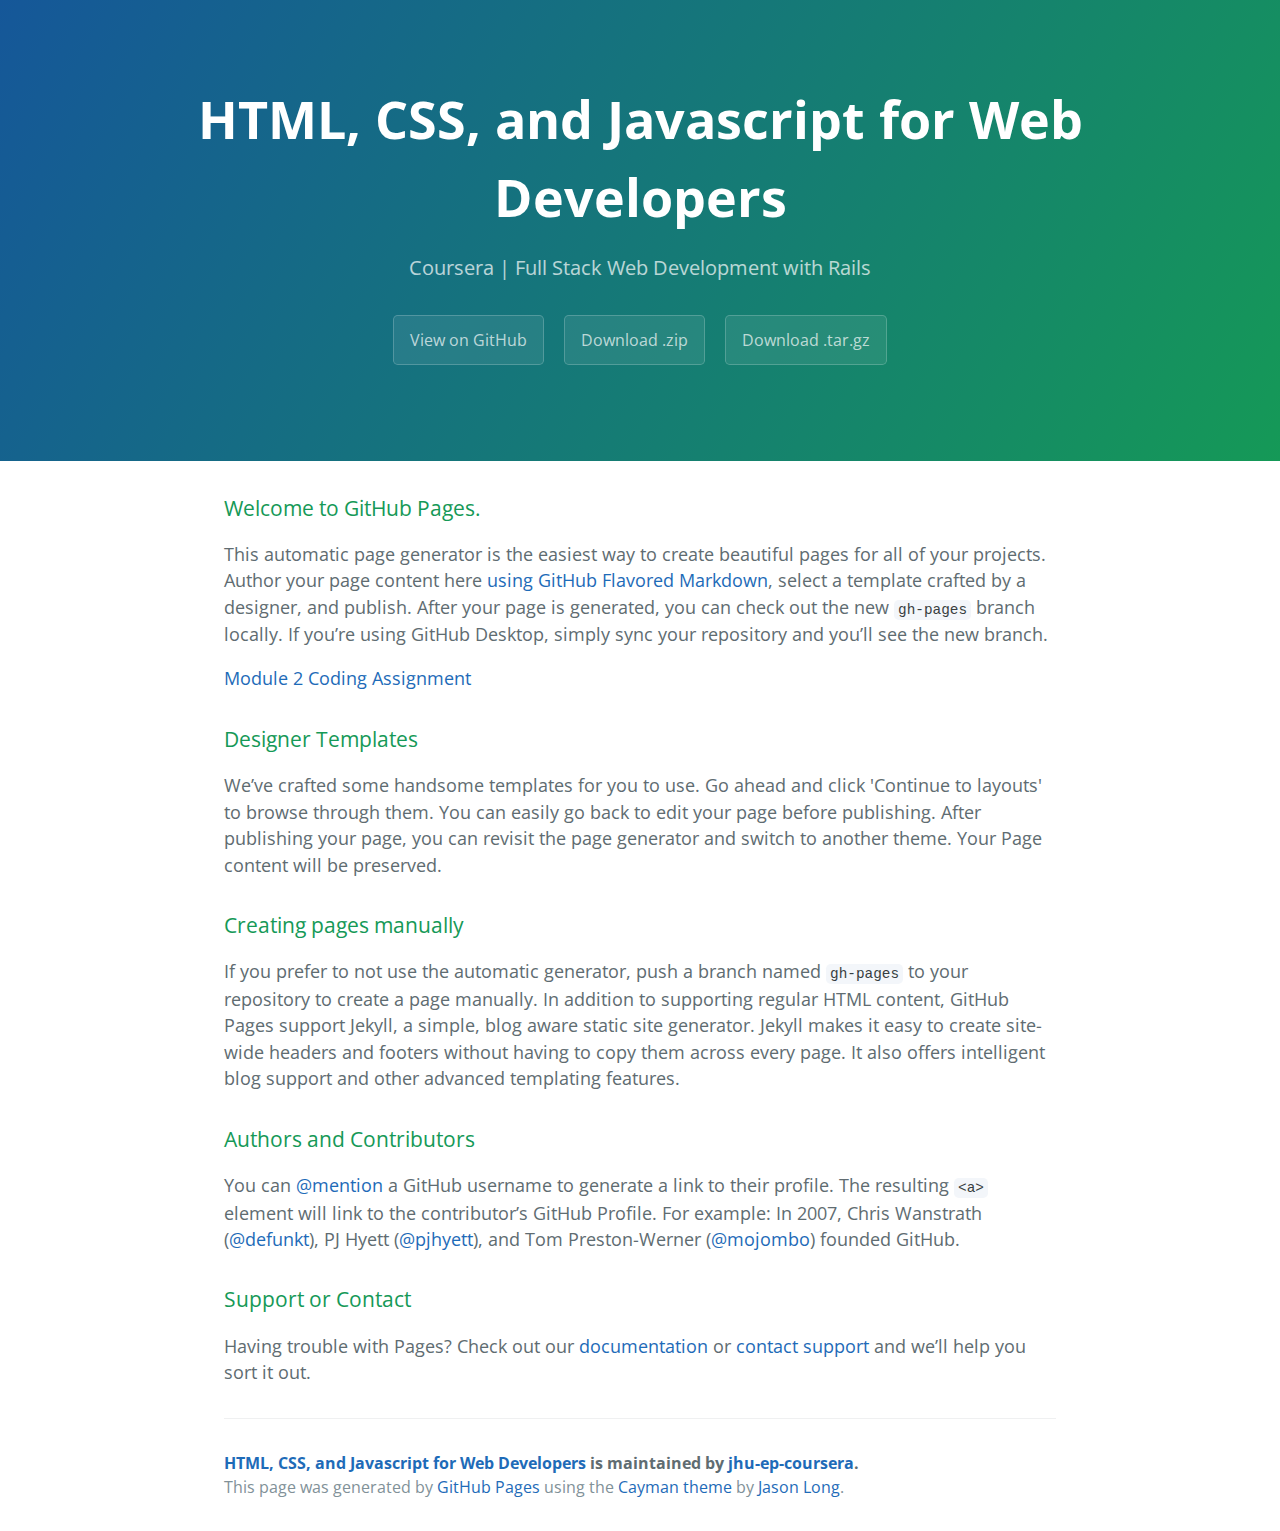
<file: index.html>
<!DOCTYPE html>
<html lang="en-us">
  <head>
    <meta charset="UTF-8">
    <title>HTML, CSS, and Javascript for Web Developers by jhu-ep-coursera</title>
    <meta name="viewport" content="width=device-width, initial-scale=1">
    <link rel="stylesheet" type="text/css" href="stylesheets/normalize.css" media="screen">
    <link href='https://fonts.googleapis.com/css?family=Open+Sans:400,700' rel='stylesheet' type='text/css'>
    <link rel="stylesheet" type="text/css" href="stylesheets/stylesheet.css" media="screen">
    <link rel="stylesheet" type="text/css" href="stylesheets/github-light.css" media="screen">
  </head>
  <body>
    <section class="page-header">
      <h1 class="project-name">HTML, CSS, and Javascript for Web Developers</h1>
      <h2 class="project-tagline">Coursera | Full Stack Web Development with Rails</h2>
      <a href="https://github.com/jhu-ep-coursera/fullstack-course4" class="btn">View on GitHub</a>
      <a href="https://github.com/jhu-ep-coursera/fullstack-course4/zipball/master" class="btn">Download .zip</a>
      <a href="https://github.com/jhu-ep-coursera/fullstack-course4/tarball/master" class="btn">Download .tar.gz</a>
    </section>

    <section class="main-content">
      <h3>
<a id="welcome-to-github-pages" class="anchor" href="#welcome-to-github-pages" aria-hidden="true"><span aria-hidden="true" class="octicon octicon-link"></span></a>Welcome to GitHub Pages.</h3>

<p>This automatic page generator is the easiest way to create beautiful pages for all of your projects. Author your page content here <a href="https://guides.github.com/features/mastering-markdown/">using GitHub Flavored Markdown</a>, select a template crafted by a designer, and publish. After your page is generated, you can check out the new <code>gh-pages</code> branch locally. If you’re using GitHub Desktop, simply sync your repository and you’ll see the new branch.</p>

<p><a href="assignment2">Module 2 Coding Assignment</a></p>

<h3>
<a id="designer-templates" class="anchor" href="#designer-templates" aria-hidden="true"><span aria-hidden="true" class="octicon octicon-link"></span></a>Designer Templates</h3>

<p>We’ve crafted some handsome templates for you to use. Go ahead and click 'Continue to layouts' to browse through them. You can easily go back to edit your page before publishing. After publishing your page, you can revisit the page generator and switch to another theme. Your Page content will be preserved.</p>

<h3>
<a id="creating-pages-manually" class="anchor" href="#creating-pages-manually" aria-hidden="true"><span aria-hidden="true" class="octicon octicon-link"></span></a>Creating pages manually</h3>

<p>If you prefer to not use the automatic generator, push a branch named <code>gh-pages</code> to your repository to create a page manually. In addition to supporting regular HTML content, GitHub Pages support Jekyll, a simple, blog aware static site generator. Jekyll makes it easy to create site-wide headers and footers without having to copy them across every page. It also offers intelligent blog support and other advanced templating features.</p>

<h3>
<a id="authors-and-contributors" class="anchor" href="#authors-and-contributors" aria-hidden="true"><span aria-hidden="true" class="octicon octicon-link"></span></a>Authors and Contributors</h3>

<p>You can <a href="https://help.github.com/articles/basic-writing-and-formatting-syntax/#mentioning-users-and-teams" class="user-mention">@mention</a> a GitHub username to generate a link to their profile. The resulting <code>&lt;a&gt;</code> element will link to the contributor’s GitHub Profile. For example: In 2007, Chris Wanstrath (<a href="https://github.com/defunkt" class="user-mention">@defunkt</a>), PJ Hyett (<a href="https://github.com/pjhyett" class="user-mention">@pjhyett</a>), and Tom Preston-Werner (<a href="https://github.com/mojombo" class="user-mention">@mojombo</a>) founded GitHub.</p>

<h3>
<a id="support-or-contact" class="anchor" href="#support-or-contact" aria-hidden="true"><span aria-hidden="true" class="octicon octicon-link"></span></a>Support or Contact</h3>

<p>Having trouble with Pages? Check out our <a href="https://help.github.com/pages">documentation</a> or <a href="https://github.com/contact">contact support</a> and we’ll help you sort it out.</p>

      <footer class="site-footer">
        <span class="site-footer-owner"><a href="https://github.com/jhu-ep-coursera/fullstack-course4">HTML, CSS, and Javascript for Web Developers</a> is maintained by <a href="https://github.com/jhu-ep-coursera">jhu-ep-coursera</a>.</span>

        <span class="site-footer-credits">This page was generated by <a href="https://pages.github.com">GitHub Pages</a> using the <a href="https://github.com/jasonlong/cayman-theme">Cayman theme</a> by <a href="https://twitter.com/jasonlong">Jason Long</a>.</span>
      </footer>

    </section>

  
  </body>
</html>
</file>
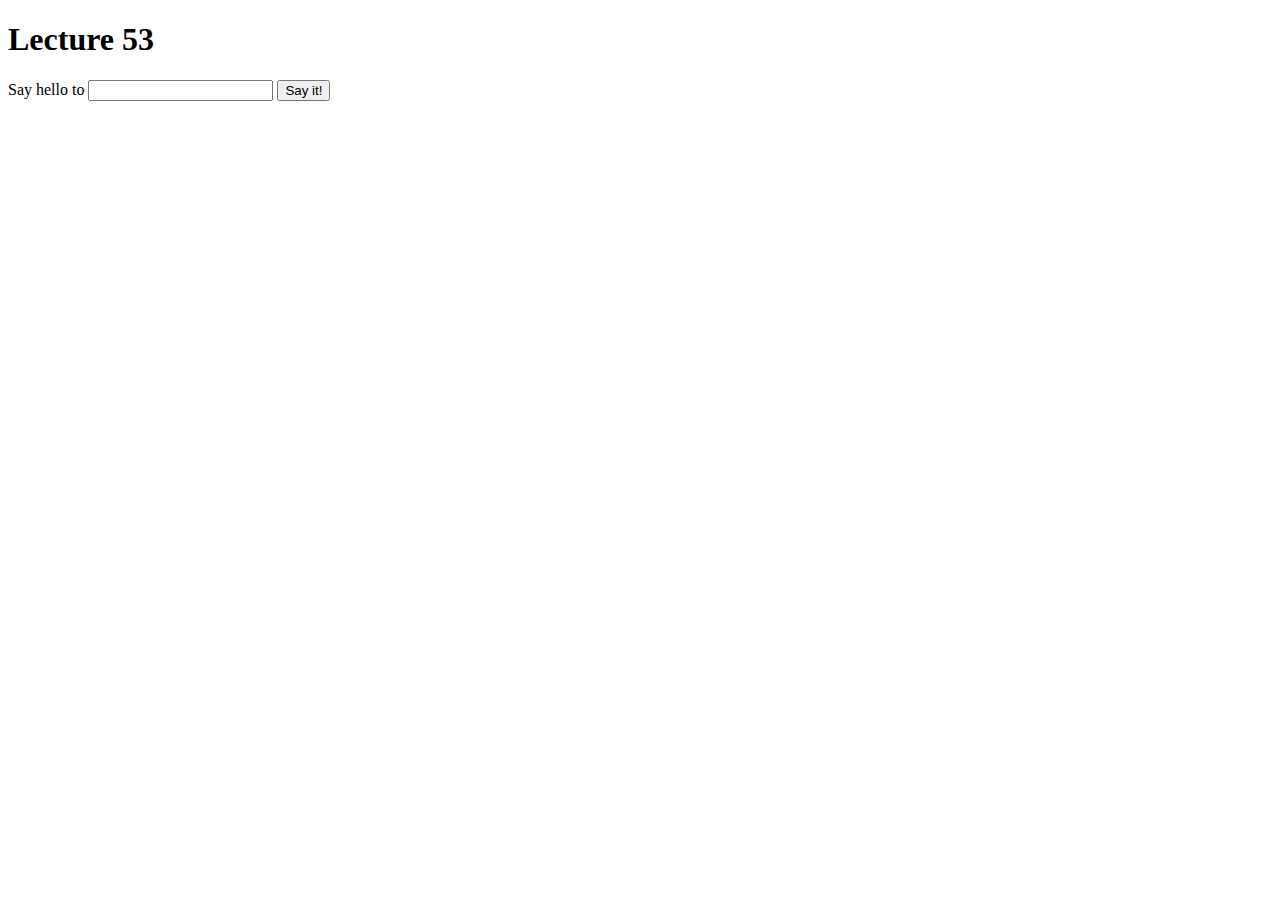
<file: JS/index.html>
<!DOCTYPE html>
<html>
<head>
	<meta charset="utf-8">
</head>
<body>
	<h1 id="title">Lecture 53</h1>

	<p>
		Say hello to
		<input id="name" type="text">
		<button onclick="sayHello();">
			Say it!
		</button>
	</p>

	<div id="content"></div>

	<script src="js/script.js"></script>
</body>
</html>
</file>
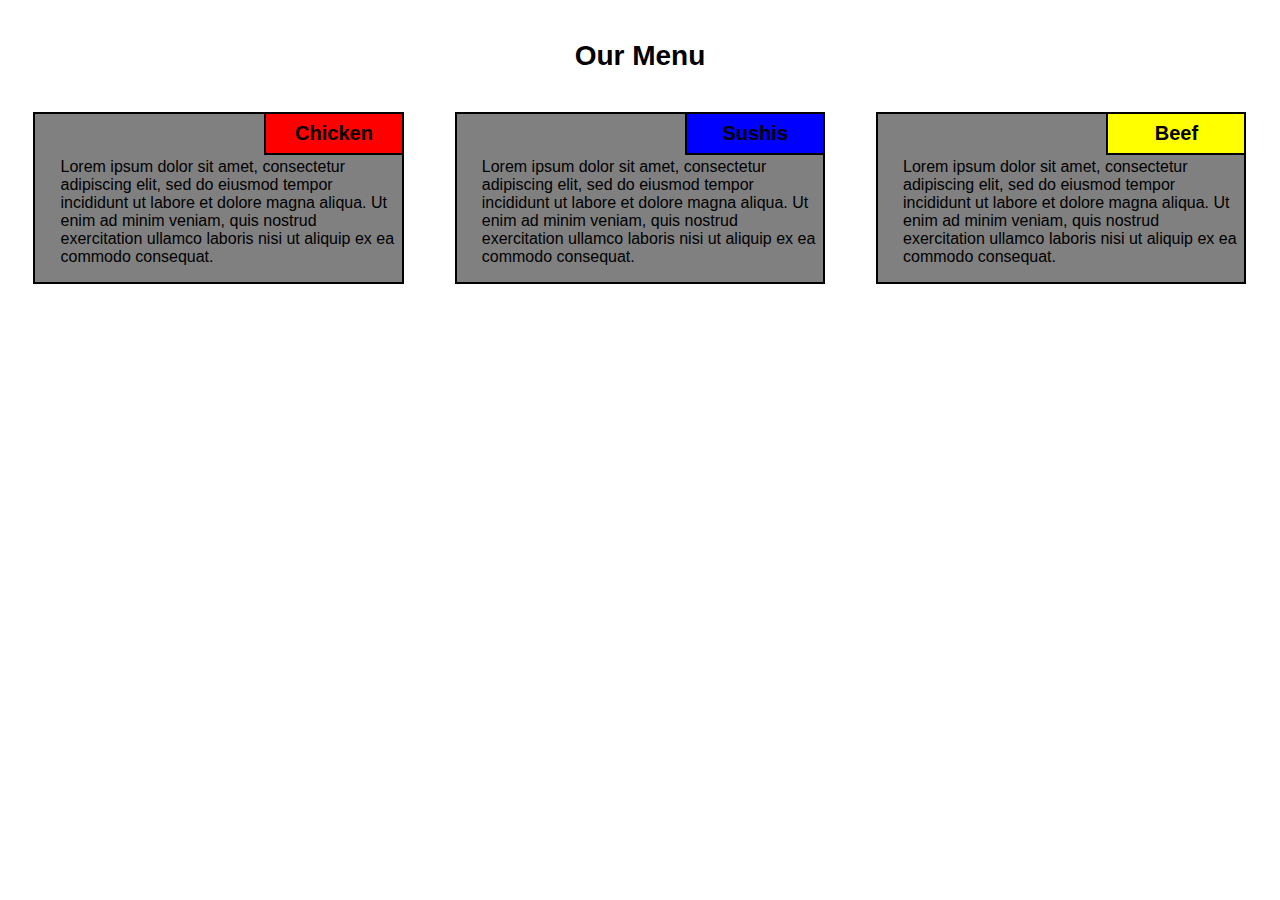
<file: mod2_solution/index.html>
<!DOCTYPE html>
<html>
<head>
	<meta charset="utf-8">
	<meta name="viewport" content="width=device-width, initial-scale=1">
	<link rel="stylesheet" href="css/style.css"> 
	<title>Assignment Solution for Module 2</title>
</head>
<body>

	<h1>Our Menu</h1>

<div class="row">
	<div class="Menu Col-Sm-1 Col-Md-2 Col-Lg-3"><p class="Chicken">Chicken</p><p>Lorem ipsum dolor sit amet, consectetur adipiscing elit, sed do eiusmod tempor incididunt ut labore et dolore magna aliqua. Ut enim ad minim veniam, quis nostrud exercitation ullamco laboris nisi ut aliquip ex ea commodo consequat.</p></div>
	<div class="Menu Col-Sm-1 Col-Md-2 Col-Lg-3"><p class="Sushis">Sushis</p><p>Lorem ipsum dolor sit amet, consectetur adipiscing elit, sed do eiusmod tempor incididunt ut labore et dolore magna aliqua. Ut enim ad minim veniam, quis nostrud exercitation ullamco laboris nisi ut aliquip ex ea commodo consequat.</p></div>
	<div class="Menu Col-Sm-1 Col-Md-1 Col-Lg-3"><p class="Beef">Beef</p><p>Lorem ipsum dolor sit amet, consectetur adipiscing elit, sed do eiusmod tempor incididunt ut labore et dolore magna aliqua. Ut enim ad minim veniam, quis nostrud exercitation ullamco laboris nisi ut aliquip ex ea commodo consequat.</p></div>
</div>

</body>
</html>
</file>
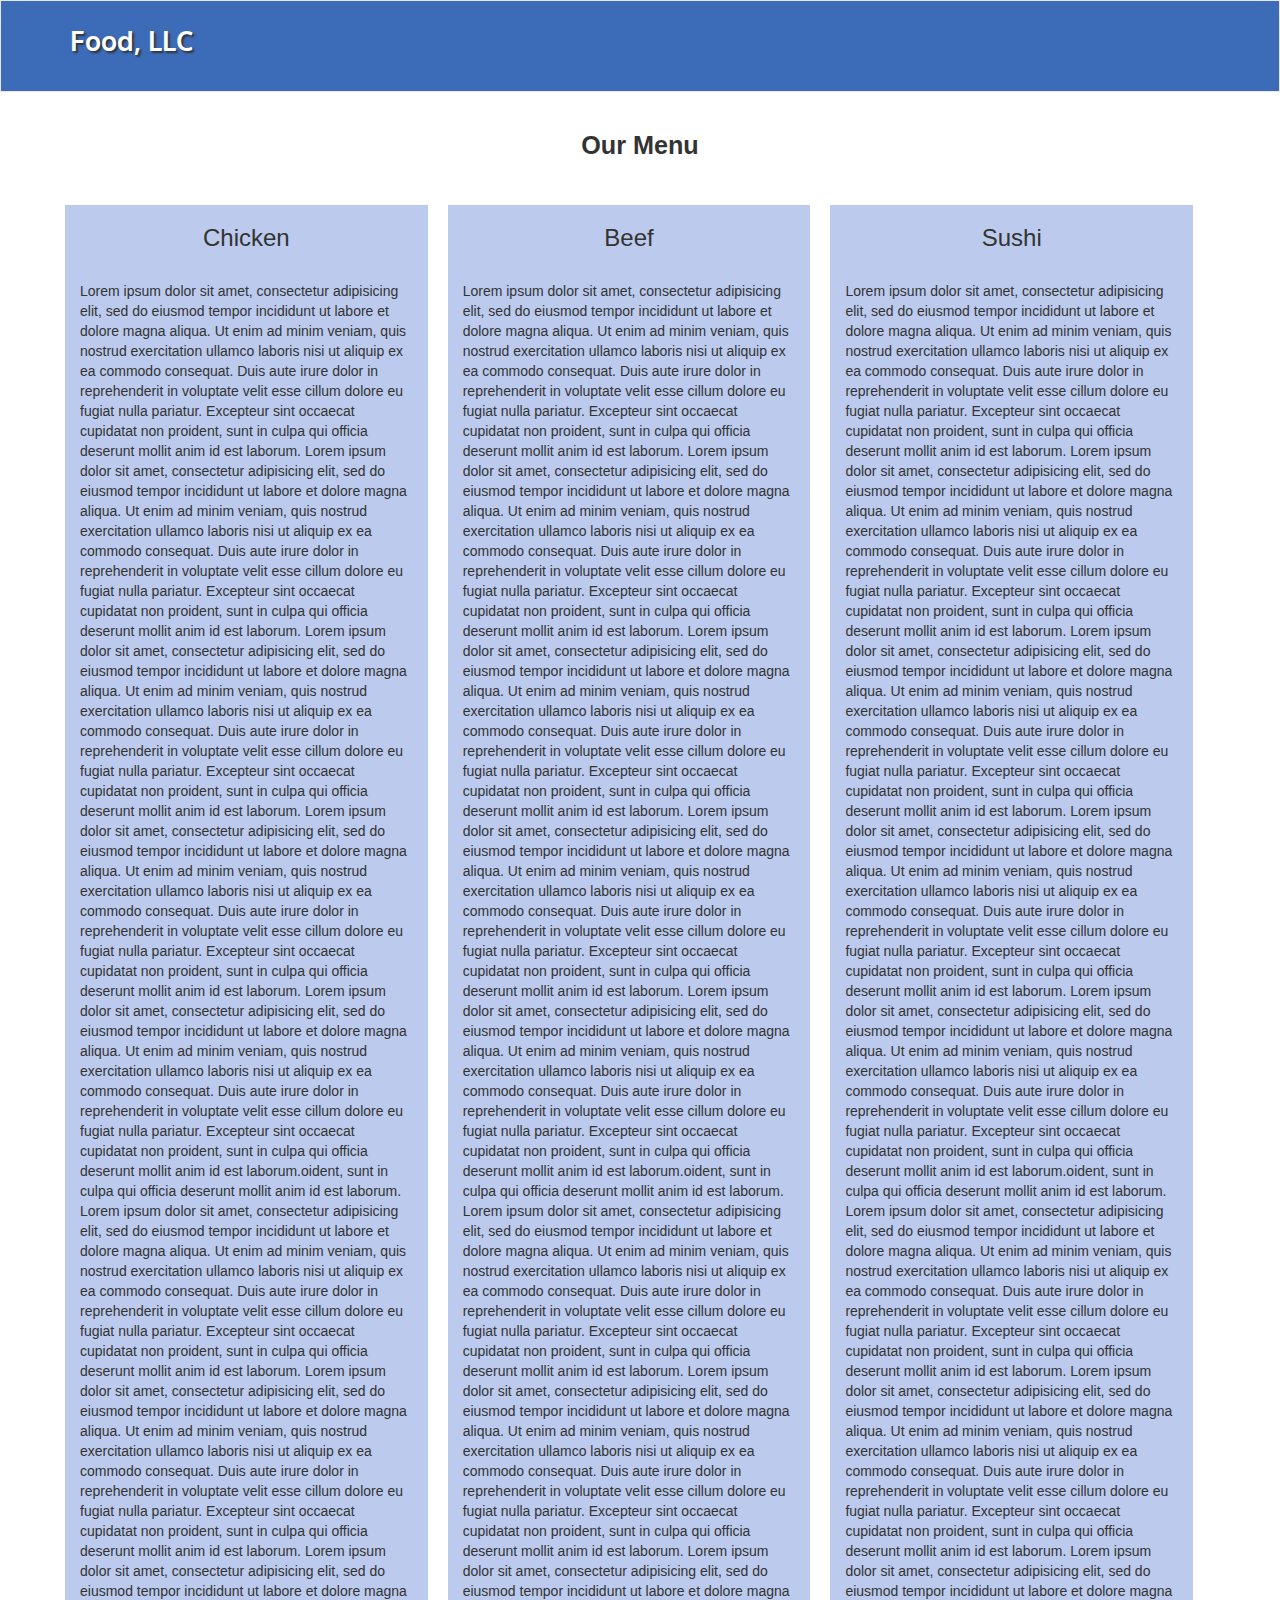
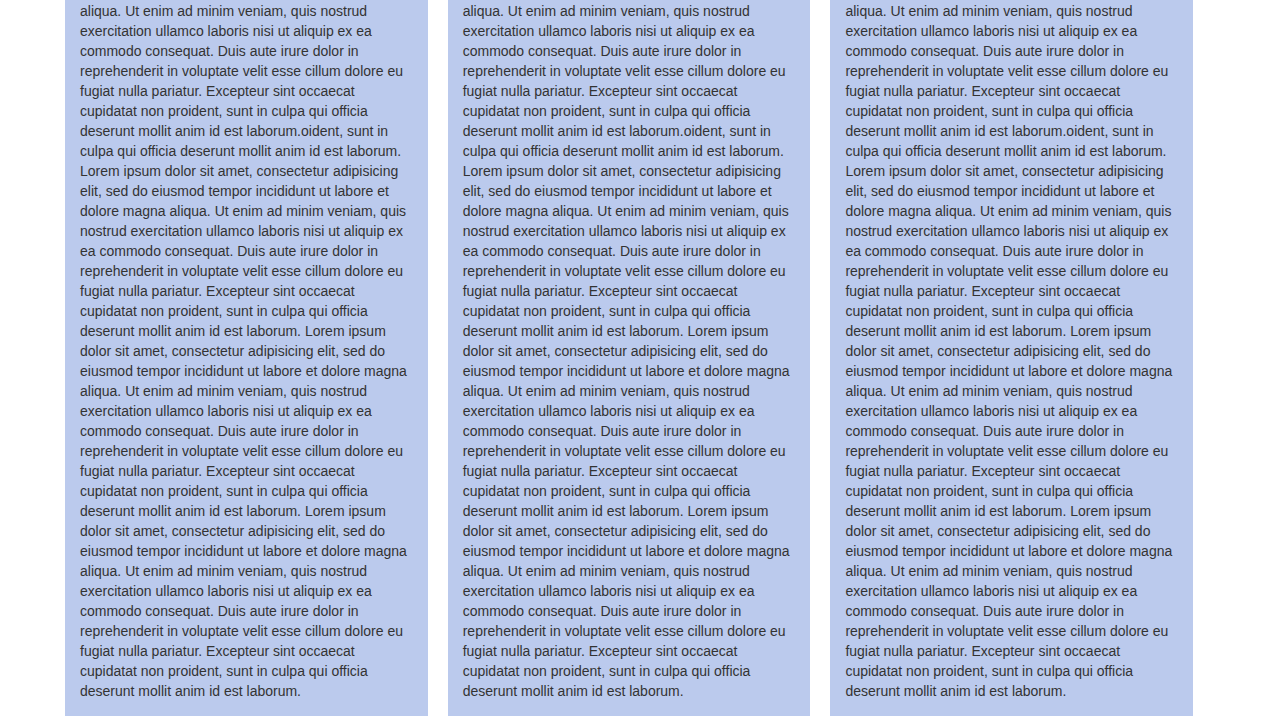
<file: mod3_solution/index.html>
<!DOCTYPE html>
<html>
  <head>
	<meta charset="utf-8">
	<meta http-equiv="X-UA-Compatible" content="IE=edge">
	<meta name="viewport" content="width=device-width, initial-scale=1">
	<title>Assignment Solution for Module 3</title>
	<link rel="stylesheet" href="css/bootstrap.min.css">
	<link rel="stylesheet" href="css/style.css">
	<link href="https://fonts.googleapis.com/css?family=Oxygen:400,300,700" rel="stylesheet" type="text/css">
	<link href="https://fonts.googleapis.com/css?family=Lora" rel="stylesheet" type="text/css">
  </head>

  <body>
 	<header>
 		<nav id="header-nav" class="navbar navbar-default">
 			<div class="container">
 				<div class="navbar-header">

 					<!-- le nom de la société -->
 					<div class="navbar-brand">
 						<a href="index.html"><h1>Food, LLC</h1></a>
 					</div>

					<button type="button" class="navbar-toggle collapsed" data-toggle="collapse" data-target="#collapsable-nav" aria-expanded="false">
				        <span class="sr-only">Toggle navigation</span>
        				<span class="icon-bar"></span>
       				    <span class="icon-bar"></span>
        				<span class="icon-bar"></span>
      				</button>
 				</div>

 				<div id=collapsable-nav class="collapse navbar-collapse">
 					<ul id="nav-list" class="nav navbar-nav navbar-right">
 						<li class="visible-xs active">
 							<a href="#sect-chicken" ">
 								<br class="hidden-xs"> Chicken</a>
 						</li>
 						<li class="visible-xs">
 							<a href="#sect-beef">
 								<br class="hidden-xs"> Beef</a>
 						</li>
 						<li class="visible-xs">
 							<a href="#sect-sushi"">
 								<br class="hidden-xs"> Sushi</a>
 						</li>
 					</ul> <!-- nav-list -->
 				</div> <!-- .collapse .navbar-collapse -->

 			</div>
 		</nav>
 	</header>

  	<div id="main-content" class="container">

  		<h2 class="text-center">Our Menu</h2>

		<div id="home-menu" class="row">
			<section id="sect-chicken" class="each-menu col-md-4 col-sm-6 col-xs-12">
				<h3 class="text-center">Chicken</h3><br>Lorem ipsum dolor sit amet, consectetur adipisicing elit, sed do eiusmod
				tempor incididunt ut labore et dolore magna aliqua. Ut enim ad minim veniam,
				quis nostrud exercitation ullamco laboris nisi ut aliquip ex ea commodo
				consequat. Duis aute irure dolor in reprehenderit in voluptate velit esse
				cillum dolore eu fugiat nulla pariatur. Excepteur sint occaecat cupidatat non
				proident, sunt in culpa qui officia deserunt mollit anim id est laborum. Lorem ipsum dolor sit amet, consectetur adipisicing elit, sed do eiusmod tempor incididunt ut labore et dolore magna aliqua. Ut enim ad minim veniam,
				quis nostrud exercitation ullamco laboris nisi ut aliquip ex ea commodo
				consequat. Duis aute irure dolor in reprehenderit in voluptate velit esse
				cillum dolore eu fugiat nulla pariatur. Excepteur sint occaecat cupidatat non
				proident, sunt in culpa qui officia deserunt mollit anim id est laborum. Lorem ipsum dolor sit amet, consectetur adipisicing elit, sed do eiusmod
				tempor incididunt ut labore et dolore magna aliqua. Ut enim ad minim veniam,
				quis nostrud exercitation ullamco laboris nisi ut aliquip ex ea commodo
				consequat. Duis aute irure dolor in reprehenderit in voluptate velit esse
				cillum dolore eu fugiat nulla pariatur. Excepteur sint occaecat cupidatat non
				proident, sunt in culpa qui officia deserunt mollit anim id est laborum. Lorem ipsum dolor sit amet, consectetur adipisicing elit, sed do eiusmod
				tempor incididunt ut labore et dolore magna aliqua. Ut enim ad minim veniam,
				quis nostrud exercitation ullamco laboris nisi ut aliquip ex ea commodo
				consequat. Duis aute irure dolor in reprehenderit in voluptate velit esse
				cillum dolore eu fugiat nulla pariatur. Excepteur sint occaecat cupidatat non
				proident, sunt in culpa qui officia deserunt mollit anim id est laborum. Lorem ipsum dolor sit amet, consectetur adipisicing elit, sed do eiusmod
				tempor incididunt ut labore et dolore magna aliqua. Ut enim ad minim veniam,
				quis nostrud exercitation ullamco laboris nisi ut aliquip ex ea commodo
				consequat. Duis aute irure dolor in reprehenderit in voluptate velit esse
				cillum dolore eu fugiat nulla pariatur. Excepteur sint occaecat cupidatat non
				proident, sunt in culpa qui officia deserunt mollit anim id est laborum.oident, sunt in culpa qui officia deserunt mollit anim id est laborum. Lorem ipsum dolor sit amet, consectetur adipisicing elit, sed do eiusmod
				tempor incididunt ut labore et dolore magna aliqua. Ut enim ad minim veniam,
				quis nostrud exercitation ullamco laboris nisi ut aliquip ex ea commodo
				consequat. Duis aute irure dolor in reprehenderit in voluptate velit esse
				cillum dolore eu fugiat nulla pariatur. Excepteur sint occaecat cupidatat non
				proident, sunt in culpa qui officia deserunt mollit anim id est laborum. Lorem ipsum dolor sit amet, consectetur adipisicing elit, sed do eiusmod
				tempor incididunt ut labore et dolore magna aliqua. Ut enim ad minim veniam,
				quis nostrud exercitation ullamco laboris nisi ut aliquip ex ea commodo
				consequat. Duis aute irure dolor in reprehenderit in voluptate velit esse
				cillum dolore eu fugiat nulla pariatur. Excepteur sint occaecat cupidatat non
				proident, sunt in culpa qui officia deserunt mollit anim id est laborum. Lorem ipsum dolor sit amet, consectetur adipisicing elit, sed do eiusmod
				tempor incididunt ut labore et dolore magna aliqua. Ut enim ad minim veniam,
				quis nostrud exercitation ullamco laboris nisi ut aliquip ex ea commodo
				consequat. Duis aute irure dolor in reprehenderit in voluptate velit esse
				cillum dolore eu fugiat nulla pariatur. Excepteur sint occaecat cupidatat non
				proident, sunt in culpa qui officia deserunt mollit anim id est laborum.oident, sunt in culpa qui officia deserunt mollit anim id est laborum. Lorem ipsum dolor sit amet, consectetur adipisicing elit, sed do eiusmod
				tempor incididunt ut labore et dolore magna aliqua. Ut enim ad minim veniam,
				quis nostrud exercitation ullamco laboris nisi ut aliquip ex ea commodo
				consequat. Duis aute irure dolor in reprehenderit in voluptate velit esse
				cillum dolore eu fugiat nulla pariatur. Excepteur sint occaecat cupidatat non
				proident, sunt in culpa qui officia deserunt mollit anim id est laborum. Lorem ipsum dolor sit amet, consectetur adipisicing elit, sed do eiusmod
				tempor incididunt ut labore et dolore magna aliqua. Ut enim ad minim veniam,
				quis nostrud exercitation ullamco laboris nisi ut aliquip ex ea commodo
				consequat. Duis aute irure dolor in reprehenderit in voluptate velit esse
				cillum dolore eu fugiat nulla pariatur. Excepteur sint occaecat cupidatat non
				proident, sunt in culpa qui officia deserunt mollit anim id est laborum. Lorem ipsum dolor sit amet, consectetur adipisicing elit, sed do eiusmod
				tempor incididunt ut labore et dolore magna aliqua. Ut enim ad minim veniam,
				quis nostrud exercitation ullamco laboris nisi ut aliquip ex ea commodo
				consequat. Duis aute irure dolor in reprehenderit in voluptate velit esse
				cillum dolore eu fugiat nulla pariatur. Excepteur sint occaecat cupidatat non
				proident, sunt in culpa qui officia deserunt mollit anim id est laborum.<a class="visible-xs" href="#main-content"> Back to top.</a>
			</section>

			<section id="sect-beef" class="each-menu col-md-4 col-sm-6 col-xs-12">
				<h3 class="text-center">Beef</h3><br>Lorem ipsum dolor sit amet, consectetur adipisicing elit, sed do eiusmod
				tempor incididunt ut labore et dolore magna aliqua. Ut enim ad minim veniam,
				quis nostrud exercitation ullamco laboris nisi ut aliquip ex ea commodo
				consequat. Duis aute irure dolor in reprehenderit in voluptate velit esse
				cillum dolore eu fugiat nulla pariatur. Excepteur sint occaecat cupidatat non
				proident, sunt in culpa qui officia deserunt mollit anim id est laborum. Lorem ipsum dolor sit amet, consectetur adipisicing elit, sed do eiusmod tempor incididunt ut labore et dolore magna aliqua. Ut enim ad minim veniam,
				quis nostrud exercitation ullamco laboris nisi ut aliquip ex ea commodo
				consequat. Duis aute irure dolor in reprehenderit in voluptate velit esse
				cillum dolore eu fugiat nulla pariatur. Excepteur sint occaecat cupidatat non
				proident, sunt in culpa qui officia deserunt mollit anim id est laborum. Lorem ipsum dolor sit amet, consectetur adipisicing elit, sed do eiusmod
				tempor incididunt ut labore et dolore magna aliqua. Ut enim ad minim veniam,
				quis nostrud exercitation ullamco laboris nisi ut aliquip ex ea commodo
				consequat. Duis aute irure dolor in reprehenderit in voluptate velit esse
				cillum dolore eu fugiat nulla pariatur. Excepteur sint occaecat cupidatat non
				proident, sunt in culpa qui officia deserunt mollit anim id est laborum. Lorem ipsum dolor sit amet, consectetur adipisicing elit, sed do eiusmod
				tempor incididunt ut labore et dolore magna aliqua. Ut enim ad minim veniam,
				quis nostrud exercitation ullamco laboris nisi ut aliquip ex ea commodo
				consequat. Duis aute irure dolor in reprehenderit in voluptate velit esse
				cillum dolore eu fugiat nulla pariatur. Excepteur sint occaecat cupidatat non
				proident, sunt in culpa qui officia deserunt mollit anim id est laborum. Lorem ipsum dolor sit amet, consectetur adipisicing elit, sed do eiusmod
				tempor incididunt ut labore et dolore magna aliqua. Ut enim ad minim veniam,
				quis nostrud exercitation ullamco laboris nisi ut aliquip ex ea commodo
				consequat. Duis aute irure dolor in reprehenderit in voluptate velit esse
				cillum dolore eu fugiat nulla pariatur. Excepteur sint occaecat cupidatat non
				proident, sunt in culpa qui officia deserunt mollit anim id est laborum.oident, sunt in culpa qui officia deserunt mollit anim id est laborum. Lorem ipsum dolor sit amet, consectetur adipisicing elit, sed do eiusmod
				tempor incididunt ut labore et dolore magna aliqua. Ut enim ad minim veniam,
				quis nostrud exercitation ullamco laboris nisi ut aliquip ex ea commodo
				consequat. Duis aute irure dolor in reprehenderit in voluptate velit esse
				cillum dolore eu fugiat nulla pariatur. Excepteur sint occaecat cupidatat non
				proident, sunt in culpa qui officia deserunt mollit anim id est laborum. Lorem ipsum dolor sit amet, consectetur adipisicing elit, sed do eiusmod
				tempor incididunt ut labore et dolore magna aliqua. Ut enim ad minim veniam,
				quis nostrud exercitation ullamco laboris nisi ut aliquip ex ea commodo
				consequat. Duis aute irure dolor in reprehenderit in voluptate velit esse
				cillum dolore eu fugiat nulla pariatur. Excepteur sint occaecat cupidatat non
				proident, sunt in culpa qui officia deserunt mollit anim id est laborum. Lorem ipsum dolor sit amet, consectetur adipisicing elit, sed do eiusmod
				tempor incididunt ut labore et dolore magna aliqua. Ut enim ad minim veniam,
				quis nostrud exercitation ullamco laboris nisi ut aliquip ex ea commodo
				consequat. Duis aute irure dolor in reprehenderit in voluptate velit esse
				cillum dolore eu fugiat nulla pariatur. Excepteur sint occaecat cupidatat non
				proident, sunt in culpa qui officia deserunt mollit anim id est laborum.oident, sunt in culpa qui officia deserunt mollit anim id est laborum. Lorem ipsum dolor sit amet, consectetur adipisicing elit, sed do eiusmod
				tempor incididunt ut labore et dolore magna aliqua. Ut enim ad minim veniam,
				quis nostrud exercitation ullamco laboris nisi ut aliquip ex ea commodo
				consequat. Duis aute irure dolor in reprehenderit in voluptate velit esse
				cillum dolore eu fugiat nulla pariatur. Excepteur sint occaecat cupidatat non
				proident, sunt in culpa qui officia deserunt mollit anim id est laborum. Lorem ipsum dolor sit amet, consectetur adipisicing elit, sed do eiusmod
				tempor incididunt ut labore et dolore magna aliqua. Ut enim ad minim veniam,
				quis nostrud exercitation ullamco laboris nisi ut aliquip ex ea commodo
				consequat. Duis aute irure dolor in reprehenderit in voluptate velit esse
				cillum dolore eu fugiat nulla pariatur. Excepteur sint occaecat cupidatat non
				proident, sunt in culpa qui officia deserunt mollit anim id est laborum. Lorem ipsum dolor sit amet, consectetur adipisicing elit, sed do eiusmod
				tempor incididunt ut labore et dolore magna aliqua. Ut enim ad minim veniam,
				quis nostrud exercitation ullamco laboris nisi ut aliquip ex ea commodo
				consequat. Duis aute irure dolor in reprehenderit in voluptate velit esse
				cillum dolore eu fugiat nulla pariatur. Excepteur sint occaecat cupidatat non
				proident, sunt in culpa qui officia deserunt mollit anim id est laborum.<a class="visible-xs" href="#main-content"> Back to top.</a>
			</section>

			<section id="sect-sushi" class="each-menu col-md-4 col-sm-12 col-xs-12">
				<h3 class="text-center">Sushi</h3><br>Lorem ipsum dolor sit amet, consectetur adipisicing elit, sed do eiusmod
				tempor incididunt ut labore et dolore magna aliqua. Ut enim ad minim veniam,
				quis nostrud exercitation ullamco laboris nisi ut aliquip ex ea commodo
				consequat. Duis aute irure dolor in reprehenderit in voluptate velit esse
				cillum dolore eu fugiat nulla pariatur. Excepteur sint occaecat cupidatat non
				proident, sunt in culpa qui officia deserunt mollit anim id est laborum. Lorem ipsum dolor sit amet, consectetur adipisicing elit, sed do eiusmod tempor incididunt ut labore et dolore magna aliqua. Ut enim ad minim veniam,
				quis nostrud exercitation ullamco laboris nisi ut aliquip ex ea commodo
				consequat. Duis aute irure dolor in reprehenderit in voluptate velit esse
				cillum dolore eu fugiat nulla pariatur. Excepteur sint occaecat cupidatat non
				proident, sunt in culpa qui officia deserunt mollit anim id est laborum. Lorem ipsum dolor sit amet, consectetur adipisicing elit, sed do eiusmod
				tempor incididunt ut labore et dolore magna aliqua. Ut enim ad minim veniam,
				quis nostrud exercitation ullamco laboris nisi ut aliquip ex ea commodo
				consequat. Duis aute irure dolor in reprehenderit in voluptate velit esse
				cillum dolore eu fugiat nulla pariatur. Excepteur sint occaecat cupidatat non
				proident, sunt in culpa qui officia deserunt mollit anim id est laborum. Lorem ipsum dolor sit amet, consectetur adipisicing elit, sed do eiusmod
				tempor incididunt ut labore et dolore magna aliqua. Ut enim ad minim veniam,
				quis nostrud exercitation ullamco laboris nisi ut aliquip ex ea commodo
				consequat. Duis aute irure dolor in reprehenderit in voluptate velit esse
				cillum dolore eu fugiat nulla pariatur. Excepteur sint occaecat cupidatat non
				proident, sunt in culpa qui officia deserunt mollit anim id est laborum. Lorem ipsum dolor sit amet, consectetur adipisicing elit, sed do eiusmod
				tempor incididunt ut labore et dolore magna aliqua. Ut enim ad minim veniam,
				quis nostrud exercitation ullamco laboris nisi ut aliquip ex ea commodo
				consequat. Duis aute irure dolor in reprehenderit in voluptate velit esse
				cillum dolore eu fugiat nulla pariatur. Excepteur sint occaecat cupidatat non
				proident, sunt in culpa qui officia deserunt mollit anim id est laborum.oident, sunt in culpa qui officia deserunt mollit anim id est laborum. Lorem ipsum dolor sit amet, consectetur adipisicing elit, sed do eiusmod
				tempor incididunt ut labore et dolore magna aliqua. Ut enim ad minim veniam,
				quis nostrud exercitation ullamco laboris nisi ut aliquip ex ea commodo
				consequat. Duis aute irure dolor in reprehenderit in voluptate velit esse
				cillum dolore eu fugiat nulla pariatur. Excepteur sint occaecat cupidatat non
				proident, sunt in culpa qui officia deserunt mollit anim id est laborum. Lorem ipsum dolor sit amet, consectetur adipisicing elit, sed do eiusmod
				tempor incididunt ut labore et dolore magna aliqua. Ut enim ad minim veniam,
				quis nostrud exercitation ullamco laboris nisi ut aliquip ex ea commodo
				consequat. Duis aute irure dolor in reprehenderit in voluptate velit esse
				cillum dolore eu fugiat nulla pariatur. Excepteur sint occaecat cupidatat non
				proident, sunt in culpa qui officia deserunt mollit anim id est laborum. Lorem ipsum dolor sit amet, consectetur adipisicing elit, sed do eiusmod
				tempor incididunt ut labore et dolore magna aliqua. Ut enim ad minim veniam,
				quis nostrud exercitation ullamco laboris nisi ut aliquip ex ea commodo
				consequat. Duis aute irure dolor in reprehenderit in voluptate velit esse
				cillum dolore eu fugiat nulla pariatur. Excepteur sint occaecat cupidatat non
				proident, sunt in culpa qui officia deserunt mollit anim id est laborum.oident, sunt in culpa qui officia deserunt mollit anim id est laborum. Lorem ipsum dolor sit amet, consectetur adipisicing elit, sed do eiusmod
				tempor incididunt ut labore et dolore magna aliqua. Ut enim ad minim veniam,
				quis nostrud exercitation ullamco laboris nisi ut aliquip ex ea commodo
				consequat. Duis aute irure dolor in reprehenderit in voluptate velit esse
				cillum dolore eu fugiat nulla pariatur. Excepteur sint occaecat cupidatat non
				proident, sunt in culpa qui officia deserunt mollit anim id est laborum. Lorem ipsum dolor sit amet, consectetur adipisicing elit, sed do eiusmod
				tempor incididunt ut labore et dolore magna aliqua. Ut enim ad minim veniam,
				quis nostrud exercitation ullamco laboris nisi ut aliquip ex ea commodo
				consequat. Duis aute irure dolor in reprehenderit in voluptate velit esse
				cillum dolore eu fugiat nulla pariatur. Excepteur sint occaecat cupidatat non
				proident, sunt in culpa qui officia deserunt mollit anim id est laborum. Lorem ipsum dolor sit amet, consectetur adipisicing elit, sed do eiusmod
				tempor incididunt ut labore et dolore magna aliqua. Ut enim ad minim veniam,
				quis nostrud exercitation ullamco laboris nisi ut aliquip ex ea commodo
				consequat. Duis aute irure dolor in reprehenderit in voluptate velit esse
				cillum dolore eu fugiat nulla pariatur. Excepteur sint occaecat cupidatat non
				proident, sunt in culpa qui officia deserunt mollit anim id est laborum.<a class="visible-xs" href="#main-content"> Back to top.</a>
			</section>
 		</div> <!-- End of home tiles -->
 	</div> <!-- End of main content -->

    <!-- jQuery (Bootstrap JS plugins depend on it) -->
 	<script src="js/jquery-2.1.4.min.js"></script>
 	<script src="js/bootstrap.min.js"></script>
	<script src="js/script.js"></script>
 
  </body>
</html>
</file>
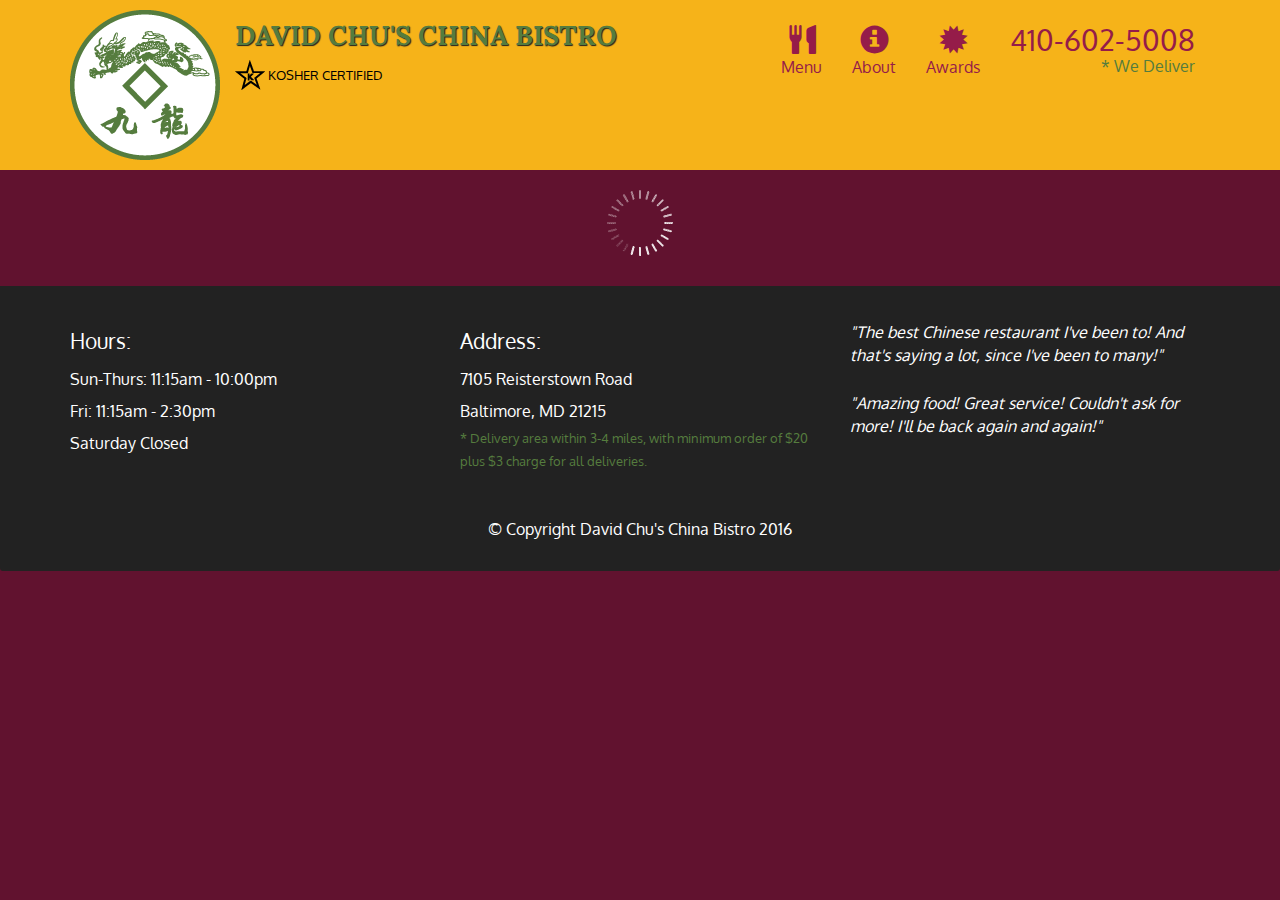
<file: mod5_solution/index.html>
<!doctype html>
<html lang="en">
  <head>
    <meta charset="utf-8">
    <meta http-equiv="X-UA-Compatible" content="IE=edge">
    <meta name="viewport" content="width=device-width, initial-scale=1">
    <title>David Chu's China Bistro</title>
    <link rel="stylesheet" href="css/bootstrap.min.css">
    <link rel="stylesheet" href="css/styles.css">
    <link href='https://fonts.googleapis.com/css?family=Oxygen:400,300,700' rel='stylesheet' type='text/css'>
    <link href='https://fonts.googleapis.com/css?family=Lora' rel='stylesheet' type='text/css'>
  </head>
<body>
  <header>
    <nav id="header-nav" class="navbar navbar-default">
      <div class="container">
        <div class="navbar-header">
          <a href="index.html" class="pull-left visible-md visible-lg">
            <div id="logo-img" alt="Logo image"></div>
          </a>

          <div class="navbar-brand">
            <a href="index.html"><h1>David Chu's China Bistro</h1></a>
            <p>
              <img src="images/star-k-logo.png" alt="Kosher certification">
              <span>Kosher Certified</span>
            </p>
          </div>

          <button id="navbarToggle" type="button" class="navbar-toggle collapsed" data-toggle="collapse" data-target="#collapsable-nav" aria-expanded="false">
            <span class="sr-only">Toggle navigation</span>
            <span class="icon-bar"></span>
            <span class="icon-bar"></span>
            <span class="icon-bar"></span>
          </button>
        </div>
        
        <div id="collapsable-nav" class="collapse navbar-collapse">
           <ul id="nav-list" class="nav navbar-nav navbar-right">
            <li id="navHomeButton" class="visible-xs active">
              <a href="index.html">
                <span class="glyphicon glyphicon-home"></span> Home</a>
            </li>
            <li id="navMenuButton">
              <a href="#" onclick="$dc.loadMenuCategories();">
                <span class="glyphicon glyphicon-cutlery"></span><br class="hidden-xs"> Menu</a>
            </li>
            <li>
              <a href="#">
                <span class="glyphicon glyphicon-info-sign"></span><br class="hidden-xs"> About</a>
            </li>
            <li>
              <a href="#">
                <span class="glyphicon glyphicon-certificate"></span><br class="hidden-xs"> Awards</a>
            </li>
            <li id="phone" class="hidden-xs">
              <a href="tel:410-602-5008">
                <span>410-602-5008</span></a><div>* We Deliver</div>
            </li>
          </ul><!-- #nav-list -->
        </div><!-- .collapse .navbar-collapse -->
      </div><!-- .container -->
    </nav><!-- #header-nav -->
  </header>

  <div id="call-btn" class="visible-xs">
    <a class="btn" href="tel:410-602-5008">
    <span class="glyphicon glyphicon-earphone"></span>
    410-602-5008
    </a>
  </div>
  <div id="xs-deliver" class="text-center visible-xs">* We Deliver</div>

  <div id="main-content" class="container"></div>

  <footer class="panel-footer">
    <div class="container">
      <div class="row">
        <section id="hours" class="col-sm-4">
          <span>Hours:</span><br>
          Sun-Thurs: 11:15am - 10:00pm<br>
          Fri: 11:15am - 2:30pm<br>
          Saturday Closed
          <hr class="visible-xs">
        </section>
        <section id="address" class="col-sm-4">
          <span>Address:</span><br>
          7105 Reisterstown Road<br>
          Baltimore, MD 21215
          <p>* Delivery area within 3-4 miles, with minimum order of $20 plus $3 charge for all deliveries.</p>
          <hr class="visible-xs">
        </section>
        <section id="testimonials" class="col-sm-4">
          <p>"The best Chinese restaurant I've been to! And that's saying a lot, since I've been to many!"</p>
          <p>"Amazing food! Great service! Couldn't ask for more! I'll be back again and again!"</p>
        </section>
      </div>
      <div class="text-center">&copy; Copyright David Chu's China Bistro 2016</div>
    </div>
  </footer>

  <!-- jQuery (Bootstrap JS plugins depend on it) -->
  <script src="js/jquery-2.1.4.min.js"></script>
  <script src="js/bootstrap.min.js"></script>
  <script src="js/ajax-utils.js"></script>
  <script src="js/script.js"></script>
</body>
</html>
</file>
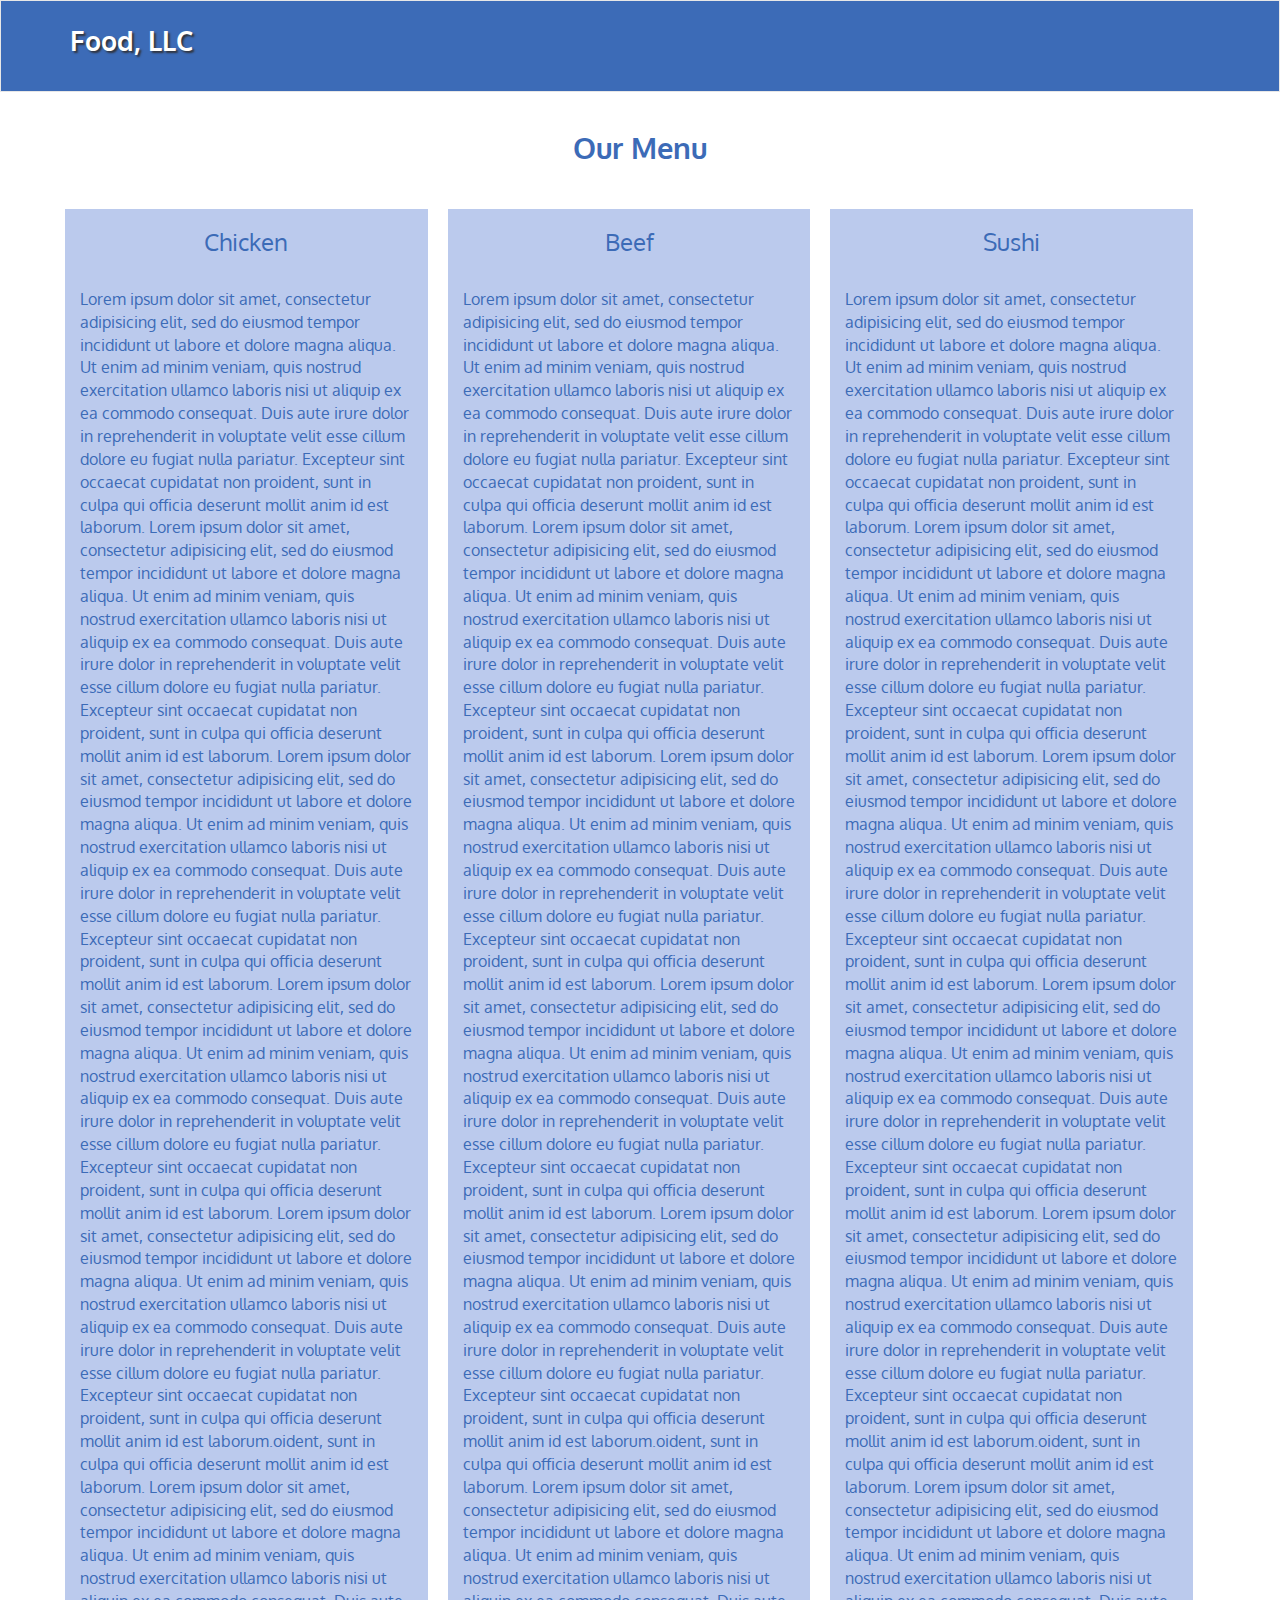
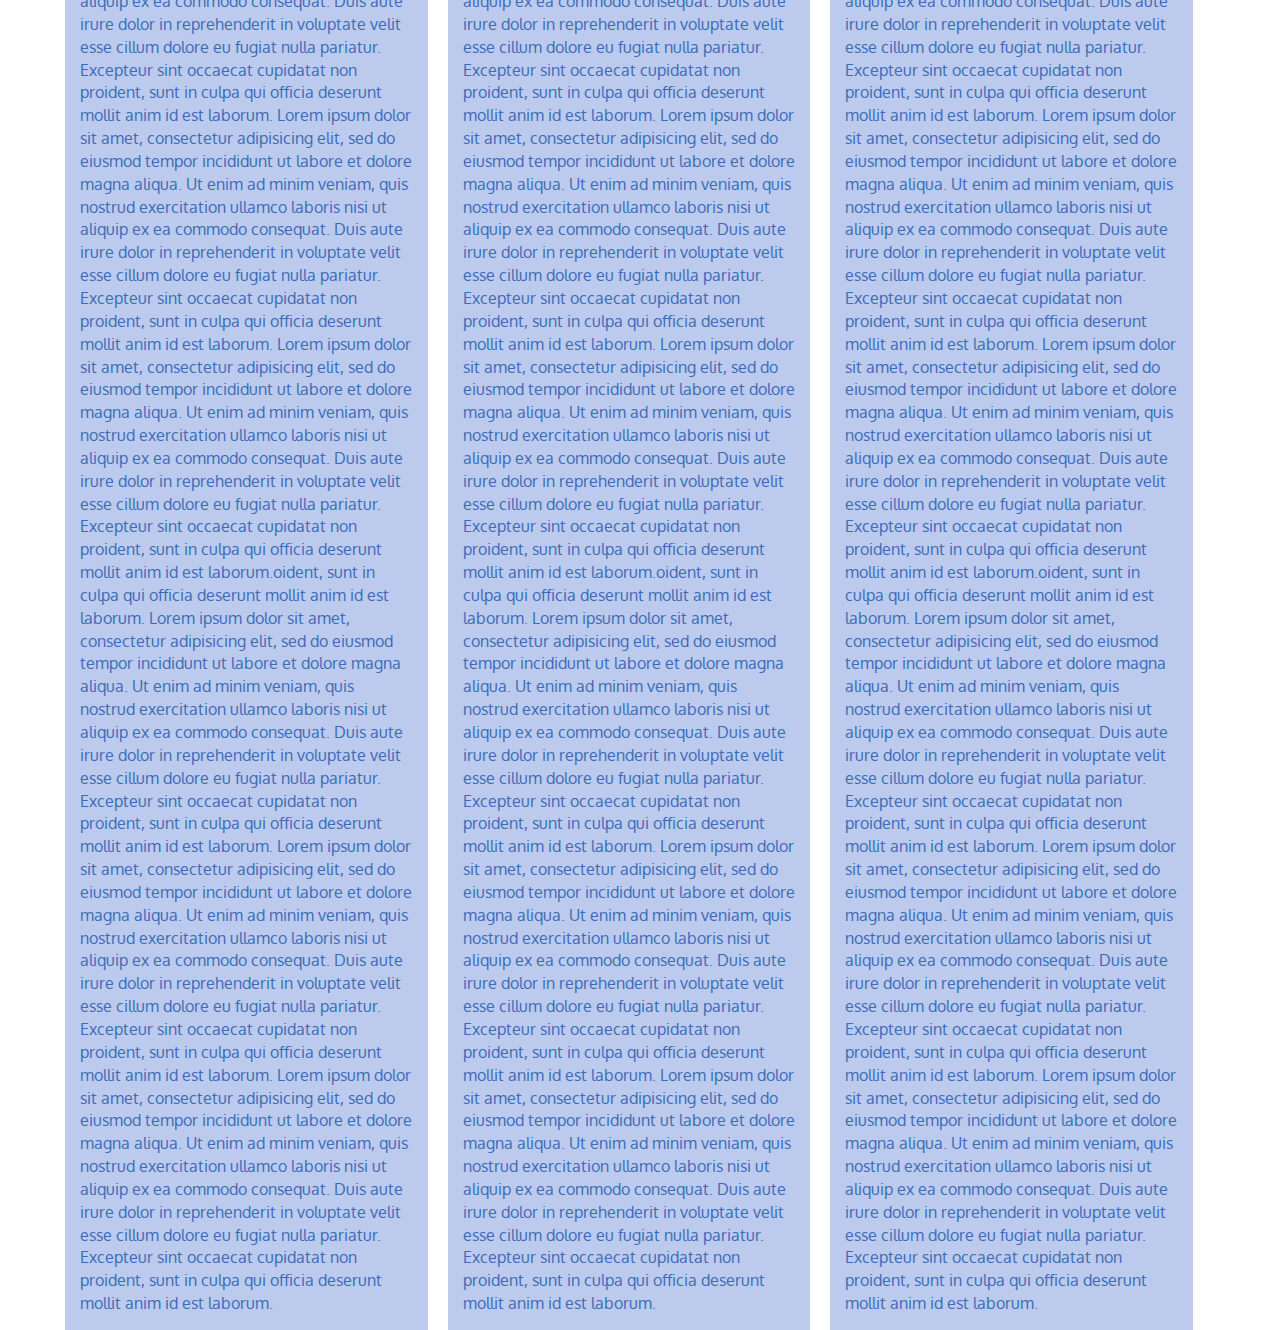
<file: Module 3/index.html>
<!DOCTYPE html>
<html>
  <head>
	<meta charset="utf-8">
	<meta http-equiv="X-UA-Compatible" content="IE=edge">
	<meta name="viewport" content="width=device-width, initial-scale=1">
	<title>Assignment Solution for Module 3</title>
	<link rel="stylesheet" href="css/bootstrap.min.css">
	<link rel="stylesheet" href="css/style.css">
	<link href="https://fonts.googleapis.com/css?family=Oxygen:400,300,700" rel="stylesheet" type="text/css">
	<link href="https://fonts.googleapis.com/css?family=Lora" rel="stylesheet" type="text/css">
  </head>

  <body>
 	<header>
 		<nav id="header-nav" class="navbar navbar-default">
 			<div class="container">
 				<div class="navbar-header">

 					<!-- le nom de la société -->
 					<div class="navbar-brand">
 						<a href="index.html"><h1>Food, LLC</h1></a>
 					</div>

					<button type="button" class="navbar-toggle collapsed" data-toggle="collapse" data-target="#collapsable-nav" aria-expanded="false">
				        <span class="sr-only">Toggle navigation</span>
        				<span class="icon-bar"></span>
       				    <span class="icon-bar"></span>
        				<span class="icon-bar"></span>
      				</button>
 				</div>

 				<div id=collapsable-nav class="collapse navbar-collapse">
 					<ul id="nav-list" class="nav navbar-nav navbar-right">
 						<li class="visible-xs active">
 							<a href="#sect-chicken" ">
 								<br class="hidden-xs"> Chicken</a>
 						</li>
 						<li class="visible-xs">
 							<a href="#sect-beef">
 								<br class="hidden-xs"> Beef</a>
 						</li>
 						<li class="visible-xs">
 							<a href="#sect-sushi"">
 								<br class="hidden-xs"> Sushi</a>
 						</li>
 					</ul> <!-- nav-list -->
 				</div> <!-- .collapse .navbar-collapse -->

 			</div>
 		</nav>
 	</header>

  	<div id="main-content" class="container">

  		<h2 class="text-center">Our Menu</h2>

		<div id="home-menu" class="row">
			<section id="sect-chicken" class="each-menu col-md-4 col-sm-6 col-xs-12">
				<h3 class="text-center">Chicken</h3><br>Lorem ipsum dolor sit amet, consectetur adipisicing elit, sed do eiusmod
				tempor incididunt ut labore et dolore magna aliqua. Ut enim ad minim veniam,
				quis nostrud exercitation ullamco laboris nisi ut aliquip ex ea commodo
				consequat. Duis aute irure dolor in reprehenderit in voluptate velit esse
				cillum dolore eu fugiat nulla pariatur. Excepteur sint occaecat cupidatat non
				proident, sunt in culpa qui officia deserunt mollit anim id est laborum. Lorem ipsum dolor sit amet, consectetur adipisicing elit, sed do eiusmod tempor incididunt ut labore et dolore magna aliqua. Ut enim ad minim veniam,
				quis nostrud exercitation ullamco laboris nisi ut aliquip ex ea commodo
				consequat. Duis aute irure dolor in reprehenderit in voluptate velit esse
				cillum dolore eu fugiat nulla pariatur. Excepteur sint occaecat cupidatat non
				proident, sunt in culpa qui officia deserunt mollit anim id est laborum. Lorem ipsum dolor sit amet, consectetur adipisicing elit, sed do eiusmod
				tempor incididunt ut labore et dolore magna aliqua. Ut enim ad minim veniam,
				quis nostrud exercitation ullamco laboris nisi ut aliquip ex ea commodo
				consequat. Duis aute irure dolor in reprehenderit in voluptate velit esse
				cillum dolore eu fugiat nulla pariatur. Excepteur sint occaecat cupidatat non
				proident, sunt in culpa qui officia deserunt mollit anim id est laborum. Lorem ipsum dolor sit amet, consectetur adipisicing elit, sed do eiusmod
				tempor incididunt ut labore et dolore magna aliqua. Ut enim ad minim veniam,
				quis nostrud exercitation ullamco laboris nisi ut aliquip ex ea commodo
				consequat. Duis aute irure dolor in reprehenderit in voluptate velit esse
				cillum dolore eu fugiat nulla pariatur. Excepteur sint occaecat cupidatat non
				proident, sunt in culpa qui officia deserunt mollit anim id est laborum. Lorem ipsum dolor sit amet, consectetur adipisicing elit, sed do eiusmod
				tempor incididunt ut labore et dolore magna aliqua. Ut enim ad minim veniam,
				quis nostrud exercitation ullamco laboris nisi ut aliquip ex ea commodo
				consequat. Duis aute irure dolor in reprehenderit in voluptate velit esse
				cillum dolore eu fugiat nulla pariatur. Excepteur sint occaecat cupidatat non
				proident, sunt in culpa qui officia deserunt mollit anim id est laborum.oident, sunt in culpa qui officia deserunt mollit anim id est laborum. Lorem ipsum dolor sit amet, consectetur adipisicing elit, sed do eiusmod
				tempor incididunt ut labore et dolore magna aliqua. Ut enim ad minim veniam,
				quis nostrud exercitation ullamco laboris nisi ut aliquip ex ea commodo
				consequat. Duis aute irure dolor in reprehenderit in voluptate velit esse
				cillum dolore eu fugiat nulla pariatur. Excepteur sint occaecat cupidatat non
				proident, sunt in culpa qui officia deserunt mollit anim id est laborum. Lorem ipsum dolor sit amet, consectetur adipisicing elit, sed do eiusmod
				tempor incididunt ut labore et dolore magna aliqua. Ut enim ad minim veniam,
				quis nostrud exercitation ullamco laboris nisi ut aliquip ex ea commodo
				consequat. Duis aute irure dolor in reprehenderit in voluptate velit esse
				cillum dolore eu fugiat nulla pariatur. Excepteur sint occaecat cupidatat non
				proident, sunt in culpa qui officia deserunt mollit anim id est laborum. Lorem ipsum dolor sit amet, consectetur adipisicing elit, sed do eiusmod
				tempor incididunt ut labore et dolore magna aliqua. Ut enim ad minim veniam,
				quis nostrud exercitation ullamco laboris nisi ut aliquip ex ea commodo
				consequat. Duis aute irure dolor in reprehenderit in voluptate velit esse
				cillum dolore eu fugiat nulla pariatur. Excepteur sint occaecat cupidatat non
				proident, sunt in culpa qui officia deserunt mollit anim id est laborum.oident, sunt in culpa qui officia deserunt mollit anim id est laborum. Lorem ipsum dolor sit amet, consectetur adipisicing elit, sed do eiusmod
				tempor incididunt ut labore et dolore magna aliqua. Ut enim ad minim veniam,
				quis nostrud exercitation ullamco laboris nisi ut aliquip ex ea commodo
				consequat. Duis aute irure dolor in reprehenderit in voluptate velit esse
				cillum dolore eu fugiat nulla pariatur. Excepteur sint occaecat cupidatat non
				proident, sunt in culpa qui officia deserunt mollit anim id est laborum. Lorem ipsum dolor sit amet, consectetur adipisicing elit, sed do eiusmod
				tempor incididunt ut labore et dolore magna aliqua. Ut enim ad minim veniam,
				quis nostrud exercitation ullamco laboris nisi ut aliquip ex ea commodo
				consequat. Duis aute irure dolor in reprehenderit in voluptate velit esse
				cillum dolore eu fugiat nulla pariatur. Excepteur sint occaecat cupidatat non
				proident, sunt in culpa qui officia deserunt mollit anim id est laborum. Lorem ipsum dolor sit amet, consectetur adipisicing elit, sed do eiusmod
				tempor incididunt ut labore et dolore magna aliqua. Ut enim ad minim veniam,
				quis nostrud exercitation ullamco laboris nisi ut aliquip ex ea commodo
				consequat. Duis aute irure dolor in reprehenderit in voluptate velit esse
				cillum dolore eu fugiat nulla pariatur. Excepteur sint occaecat cupidatat non
				proident, sunt in culpa qui officia deserunt mollit anim id est laborum.<a class="visible-xs" href="#main-content"> Back to top.</a>
			</section>

			<section id="sect-beef" class="each-menu col-md-4 col-sm-6 col-xs-12">
				<h3 class="text-center">Beef</h3><br>Lorem ipsum dolor sit amet, consectetur adipisicing elit, sed do eiusmod
				tempor incididunt ut labore et dolore magna aliqua. Ut enim ad minim veniam,
				quis nostrud exercitation ullamco laboris nisi ut aliquip ex ea commodo
				consequat. Duis aute irure dolor in reprehenderit in voluptate velit esse
				cillum dolore eu fugiat nulla pariatur. Excepteur sint occaecat cupidatat non
				proident, sunt in culpa qui officia deserunt mollit anim id est laborum. Lorem ipsum dolor sit amet, consectetur adipisicing elit, sed do eiusmod tempor incididunt ut labore et dolore magna aliqua. Ut enim ad minim veniam,
				quis nostrud exercitation ullamco laboris nisi ut aliquip ex ea commodo
				consequat. Duis aute irure dolor in reprehenderit in voluptate velit esse
				cillum dolore eu fugiat nulla pariatur. Excepteur sint occaecat cupidatat non
				proident, sunt in culpa qui officia deserunt mollit anim id est laborum. Lorem ipsum dolor sit amet, consectetur adipisicing elit, sed do eiusmod
				tempor incididunt ut labore et dolore magna aliqua. Ut enim ad minim veniam,
				quis nostrud exercitation ullamco laboris nisi ut aliquip ex ea commodo
				consequat. Duis aute irure dolor in reprehenderit in voluptate velit esse
				cillum dolore eu fugiat nulla pariatur. Excepteur sint occaecat cupidatat non
				proident, sunt in culpa qui officia deserunt mollit anim id est laborum. Lorem ipsum dolor sit amet, consectetur adipisicing elit, sed do eiusmod
				tempor incididunt ut labore et dolore magna aliqua. Ut enim ad minim veniam,
				quis nostrud exercitation ullamco laboris nisi ut aliquip ex ea commodo
				consequat. Duis aute irure dolor in reprehenderit in voluptate velit esse
				cillum dolore eu fugiat nulla pariatur. Excepteur sint occaecat cupidatat non
				proident, sunt in culpa qui officia deserunt mollit anim id est laborum. Lorem ipsum dolor sit amet, consectetur adipisicing elit, sed do eiusmod
				tempor incididunt ut labore et dolore magna aliqua. Ut enim ad minim veniam,
				quis nostrud exercitation ullamco laboris nisi ut aliquip ex ea commodo
				consequat. Duis aute irure dolor in reprehenderit in voluptate velit esse
				cillum dolore eu fugiat nulla pariatur. Excepteur sint occaecat cupidatat non
				proident, sunt in culpa qui officia deserunt mollit anim id est laborum.oident, sunt in culpa qui officia deserunt mollit anim id est laborum. Lorem ipsum dolor sit amet, consectetur adipisicing elit, sed do eiusmod
				tempor incididunt ut labore et dolore magna aliqua. Ut enim ad minim veniam,
				quis nostrud exercitation ullamco laboris nisi ut aliquip ex ea commodo
				consequat. Duis aute irure dolor in reprehenderit in voluptate velit esse
				cillum dolore eu fugiat nulla pariatur. Excepteur sint occaecat cupidatat non
				proident, sunt in culpa qui officia deserunt mollit anim id est laborum. Lorem ipsum dolor sit amet, consectetur adipisicing elit, sed do eiusmod
				tempor incididunt ut labore et dolore magna aliqua. Ut enim ad minim veniam,
				quis nostrud exercitation ullamco laboris nisi ut aliquip ex ea commodo
				consequat. Duis aute irure dolor in reprehenderit in voluptate velit esse
				cillum dolore eu fugiat nulla pariatur. Excepteur sint occaecat cupidatat non
				proident, sunt in culpa qui officia deserunt mollit anim id est laborum. Lorem ipsum dolor sit amet, consectetur adipisicing elit, sed do eiusmod
				tempor incididunt ut labore et dolore magna aliqua. Ut enim ad minim veniam,
				quis nostrud exercitation ullamco laboris nisi ut aliquip ex ea commodo
				consequat. Duis aute irure dolor in reprehenderit in voluptate velit esse
				cillum dolore eu fugiat nulla pariatur. Excepteur sint occaecat cupidatat non
				proident, sunt in culpa qui officia deserunt mollit anim id est laborum.oident, sunt in culpa qui officia deserunt mollit anim id est laborum. Lorem ipsum dolor sit amet, consectetur adipisicing elit, sed do eiusmod
				tempor incididunt ut labore et dolore magna aliqua. Ut enim ad minim veniam,
				quis nostrud exercitation ullamco laboris nisi ut aliquip ex ea commodo
				consequat. Duis aute irure dolor in reprehenderit in voluptate velit esse
				cillum dolore eu fugiat nulla pariatur. Excepteur sint occaecat cupidatat non
				proident, sunt in culpa qui officia deserunt mollit anim id est laborum. Lorem ipsum dolor sit amet, consectetur adipisicing elit, sed do eiusmod
				tempor incididunt ut labore et dolore magna aliqua. Ut enim ad minim veniam,
				quis nostrud exercitation ullamco laboris nisi ut aliquip ex ea commodo
				consequat. Duis aute irure dolor in reprehenderit in voluptate velit esse
				cillum dolore eu fugiat nulla pariatur. Excepteur sint occaecat cupidatat non
				proident, sunt in culpa qui officia deserunt mollit anim id est laborum. Lorem ipsum dolor sit amet, consectetur adipisicing elit, sed do eiusmod
				tempor incididunt ut labore et dolore magna aliqua. Ut enim ad minim veniam,
				quis nostrud exercitation ullamco laboris nisi ut aliquip ex ea commodo
				consequat. Duis aute irure dolor in reprehenderit in voluptate velit esse
				cillum dolore eu fugiat nulla pariatur. Excepteur sint occaecat cupidatat non
				proident, sunt in culpa qui officia deserunt mollit anim id est laborum.<a class="visible-xs" href="#main-content"> Back to top.</a>
			</section>

			<section id="sect-sushi" class="each-menu col-md-4 col-sm-12 col-xs-12">
				<h3 class="text-center">Sushi</h3><br>Lorem ipsum dolor sit amet, consectetur adipisicing elit, sed do eiusmod
				tempor incididunt ut labore et dolore magna aliqua. Ut enim ad minim veniam,
				quis nostrud exercitation ullamco laboris nisi ut aliquip ex ea commodo
				consequat. Duis aute irure dolor in reprehenderit in voluptate velit esse
				cillum dolore eu fugiat nulla pariatur. Excepteur sint occaecat cupidatat non
				proident, sunt in culpa qui officia deserunt mollit anim id est laborum. Lorem ipsum dolor sit amet, consectetur adipisicing elit, sed do eiusmod tempor incididunt ut labore et dolore magna aliqua. Ut enim ad minim veniam,
				quis nostrud exercitation ullamco laboris nisi ut aliquip ex ea commodo
				consequat. Duis aute irure dolor in reprehenderit in voluptate velit esse
				cillum dolore eu fugiat nulla pariatur. Excepteur sint occaecat cupidatat non
				proident, sunt in culpa qui officia deserunt mollit anim id est laborum. Lorem ipsum dolor sit amet, consectetur adipisicing elit, sed do eiusmod
				tempor incididunt ut labore et dolore magna aliqua. Ut enim ad minim veniam,
				quis nostrud exercitation ullamco laboris nisi ut aliquip ex ea commodo
				consequat. Duis aute irure dolor in reprehenderit in voluptate velit esse
				cillum dolore eu fugiat nulla pariatur. Excepteur sint occaecat cupidatat non
				proident, sunt in culpa qui officia deserunt mollit anim id est laborum. Lorem ipsum dolor sit amet, consectetur adipisicing elit, sed do eiusmod
				tempor incididunt ut labore et dolore magna aliqua. Ut enim ad minim veniam,
				quis nostrud exercitation ullamco laboris nisi ut aliquip ex ea commodo
				consequat. Duis aute irure dolor in reprehenderit in voluptate velit esse
				cillum dolore eu fugiat nulla pariatur. Excepteur sint occaecat cupidatat non
				proident, sunt in culpa qui officia deserunt mollit anim id est laborum. Lorem ipsum dolor sit amet, consectetur adipisicing elit, sed do eiusmod
				tempor incididunt ut labore et dolore magna aliqua. Ut enim ad minim veniam,
				quis nostrud exercitation ullamco laboris nisi ut aliquip ex ea commodo
				consequat. Duis aute irure dolor in reprehenderit in voluptate velit esse
				cillum dolore eu fugiat nulla pariatur. Excepteur sint occaecat cupidatat non
				proident, sunt in culpa qui officia deserunt mollit anim id est laborum.oident, sunt in culpa qui officia deserunt mollit anim id est laborum. Lorem ipsum dolor sit amet, consectetur adipisicing elit, sed do eiusmod
				tempor incididunt ut labore et dolore magna aliqua. Ut enim ad minim veniam,
				quis nostrud exercitation ullamco laboris nisi ut aliquip ex ea commodo
				consequat. Duis aute irure dolor in reprehenderit in voluptate velit esse
				cillum dolore eu fugiat nulla pariatur. Excepteur sint occaecat cupidatat non
				proident, sunt in culpa qui officia deserunt mollit anim id est laborum. Lorem ipsum dolor sit amet, consectetur adipisicing elit, sed do eiusmod
				tempor incididunt ut labore et dolore magna aliqua. Ut enim ad minim veniam,
				quis nostrud exercitation ullamco laboris nisi ut aliquip ex ea commodo
				consequat. Duis aute irure dolor in reprehenderit in voluptate velit esse
				cillum dolore eu fugiat nulla pariatur. Excepteur sint occaecat cupidatat non
				proident, sunt in culpa qui officia deserunt mollit anim id est laborum. Lorem ipsum dolor sit amet, consectetur adipisicing elit, sed do eiusmod
				tempor incididunt ut labore et dolore magna aliqua. Ut enim ad minim veniam,
				quis nostrud exercitation ullamco laboris nisi ut aliquip ex ea commodo
				consequat. Duis aute irure dolor in reprehenderit in voluptate velit esse
				cillum dolore eu fugiat nulla pariatur. Excepteur sint occaecat cupidatat non
				proident, sunt in culpa qui officia deserunt mollit anim id est laborum.oident, sunt in culpa qui officia deserunt mollit anim id est laborum. Lorem ipsum dolor sit amet, consectetur adipisicing elit, sed do eiusmod
				tempor incididunt ut labore et dolore magna aliqua. Ut enim ad minim veniam,
				quis nostrud exercitation ullamco laboris nisi ut aliquip ex ea commodo
				consequat. Duis aute irure dolor in reprehenderit in voluptate velit esse
				cillum dolore eu fugiat nulla pariatur. Excepteur sint occaecat cupidatat non
				proident, sunt in culpa qui officia deserunt mollit anim id est laborum. Lorem ipsum dolor sit amet, consectetur adipisicing elit, sed do eiusmod
				tempor incididunt ut labore et dolore magna aliqua. Ut enim ad minim veniam,
				quis nostrud exercitation ullamco laboris nisi ut aliquip ex ea commodo
				consequat. Duis aute irure dolor in reprehenderit in voluptate velit esse
				cillum dolore eu fugiat nulla pariatur. Excepteur sint occaecat cupidatat non
				proident, sunt in culpa qui officia deserunt mollit anim id est laborum. Lorem ipsum dolor sit amet, consectetur adipisicing elit, sed do eiusmod
				tempor incididunt ut labore et dolore magna aliqua. Ut enim ad minim veniam,
				quis nostrud exercitation ullamco laboris nisi ut aliquip ex ea commodo
				consequat. Duis aute irure dolor in reprehenderit in voluptate velit esse
				cillum dolore eu fugiat nulla pariatur. Excepteur sint occaecat cupidatat non
				proident, sunt in culpa qui officia deserunt mollit anim id est laborum.<a class="visible-xs" href="#main-content"> Back to top.</a>
			</section>
 		</div> <!-- End of home tiles -->
 	</div> <!-- End of main content -->

    <!-- jQuery (Bootstrap JS plugins depend on it) -->
 	<script src="js/jquery-2.1.4.min.js"></script>
 	<script src="js/bootstrap.min.js"></script>
	<script src="js/script.js"></script>
 
  </body>
</html>
</file>
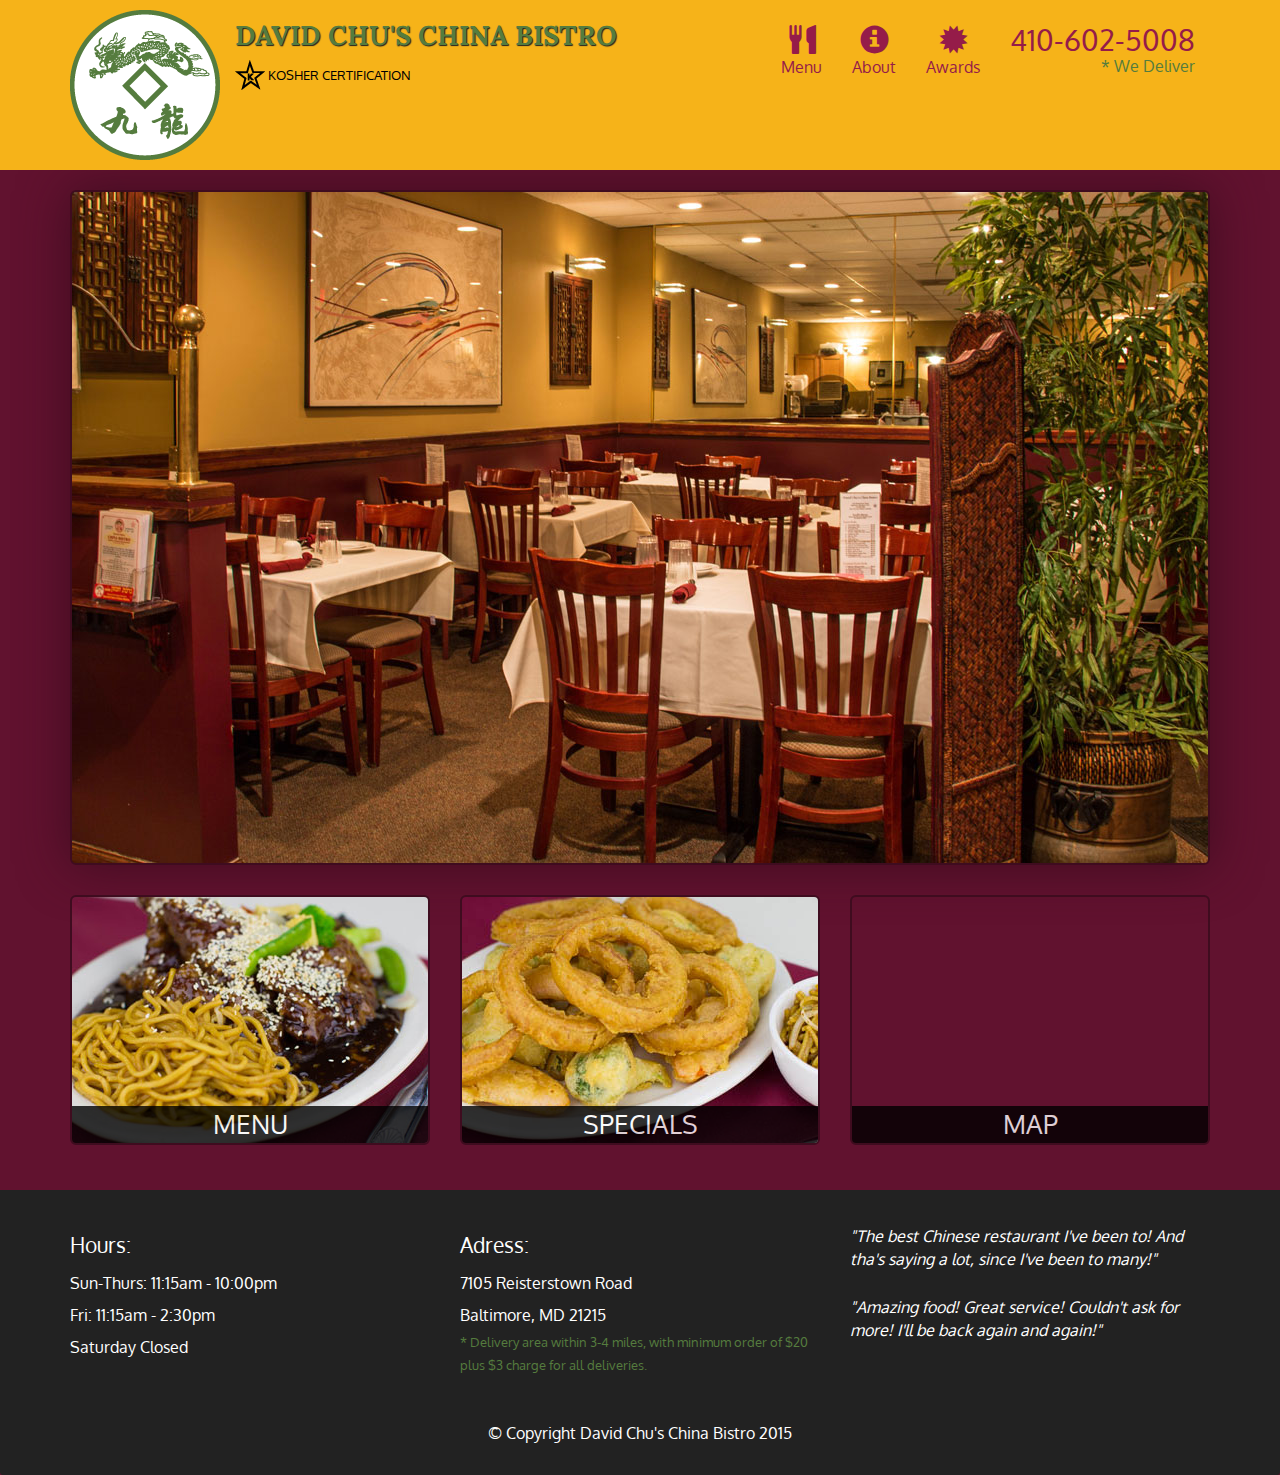
<file: restaurant_site/index.html>
<!DOCTYPE html>
<html>
  <head>
	<meta charset="utf-8">
	<meta http-equiv="X-UA-Compatible" content="IE=edge">
	<meta name="viewport" content="width=device-width, initial-scale=1">
	<title>David Chu's China Bistro</title>
	<link rel="stylesheet" href="css/bootstrap.min.css">
	<link rel="stylesheet" href="css/style.css">
	<link href="https://fonts.googleapis.com/css?family=Oxygen:400,300,700" rel="stylesheet" type="text/css">
	<link href="https://fonts.googleapis.com/css?family=Lora" rel="stylesheet" type="text/css">
  </head>

  <body>
 	<header>
 		<nav id="header-nav" class="navbar navbar-default">
 			<div class="container">
 				<div class="navbar-header">

 					<!-- Le logo -->
 					<!-- pull-left met l'item en float left (ici le logo) -->
 					<a href="index.html" class="pull-left visible-md visible-lg	">
 						<div id="logo-img" alt="Logo image"></div>
 					</a>

 					<!-- le nom de la société -->
 					<div class="navbar-brand">
 						<a href="index.html"><h1>David Chu's China Bistro</h1></a>
 						<p>
 							<img src="images/star-k-logo.png" alt="Kosher certification">
 							<span>Kosher certification</span>
 						</p>
 					</div>

					<button type="button" class="navbar-toggle collapsed" data-toggle="collapse" data-target="#collapsable-nav" aria-expanded="false">
				        <span class="sr-only">Toggle navigation</span>
        				<span class="icon-bar"></span>
       				    <span class="icon-bar"></span>
        				<span class="icon-bar"></span>
      				</button>
 				</div>

 				<div id=collapsable-nav class="collapse navbar-collapse">
 					<ul id="nav-list" class="nav navbar-nav navbar-right">
 						<li class="visible-xs active">
 							<a href="index.html">
 								<span class="glyphicon glyphicon-home"></span><br class="hidden-xs"> Home</a>
 						</li>
 						<li>
 							<a href="menu-categories.html">
 								<span class="glyphicon glyphicon-cutlery"></span><br class="hidden-xs"> Menu</a> <!-- glyphicon permet de resizer, colorer des icones -->
 						</li>
 						<li>
 							<a href="#">
 								<span class="glyphicon glyphicon-info-sign"></span><br class="hidden-xs"> About</a>
 						</li>
 						<li>
 							<a href="#">
 								<span class="glyphicon glyphicon-certificate"></span><br class="hidden-xs"> Awards</a>
 						</li>
 						<li id="phone" class="hidden-xs">
 							<a href="tel:410-602-5008">
 								<span>410-602-5008</span></a><div>* We Deliver</div>
 						</li>
 					</ul> <!-- nav-list -->
 				</div> <!-- .collapse .navbar-collapse -->

 			</div>
 		</nav>
 	</header>

 	<div id="call-btn" class="visible-xs">
 		<a class="btn" href="tel:410-602-5008"><span class="glyphicon glyphicon-earphone"></span>410-602-5008</a>
 	</div>
 	<div id="xs-deliver" class="text-center visible-xs">* We Deliver</div>

 	<div id="main-content" class="container">
 		<div class="jumbotron">
 			<img src="images/jumbotron_768.jpg" alt="Picture of restaurant" class="img-responsive visible-xs">
 		</div>

 		<div id="home-tiles" class="row">
 			<div class="col-md-4 col-sm-6 col-xs-12">
 				<a href="menu-categories.html"><div id="menu-tile"><span>menu</span></div></a>
 			</div>
 			<div class="col-md-4 col-sm-6 col-xs-12">
 				<a href="single-category.html"><div id="specials-tile"><span>specials</span></div></a>
 			</div>	
 			<div class="col-md-4 col-sm-12 col-xs-12">
 				<a href="https://www.google.fr/maps/place/5+Rue+Rouget+de+Lisle,+92240+Malakoff/@48.8237649,2.3038289,17z/data=!3m1!4b1!4m5!3m4!1s0x47e6705b981469eb:0x4fd187aa981e4af9!8m2!3d48.8237649!4d2.3038289" target="_blank">
 					<div id="map-tile" ">
 						<iframe src="https://www.google.com/maps/embed?pb=!1m18!1m12!1m3!1d2626.805893067578!2d2.303828900000012!3d48.82376489999999!2m3!1f0!2f0!3f0!3m2!1i1024!2i768!4f13.1!3m3!1m2!1s0x47e6705b981469eb%3A0x4fd187aa981e4af9!2s5+Rue+Rouget+de+Lisle%2C+92240+Malakoff!5e0!3m2!1sfr!2sfr!4v1505497953799" width="100%" height="250" frameborder="0" style="border:0" allowfullscreen>
 							<!-- width a 100% et height à la taille du contener -->
 						</iframe>
 						<span>map</span>
 					</div>
 				</a>
 			</div>
 		</div> <!-- End of home tiles -->
 	</div> <!-- End of main content -->

 	<footer class="panel-footer">
 		<div class="container">
 			<div class="row">
 				<section id="hours" class="col-sm-4">
 					<span>Hours:</span><br>
 					Sun-Thurs: 11:15am - 10:00pm<br>
 					Fri: 11:15am - 2:30pm<br>
 					Saturday Closed
 					<hr class="visible-xs">
 				</section>
 				<section id="adress" class="col-sm-4">
 					<span>Adress:</span><br>
 					7105 Reisterstown Road<br>
 					Baltimore, MD 21215
 					<p>* Delivery area within 3-4 miles, with minimum order of $20 plus $3 charge for all deliveries.</p>
 					<hr class="visible-xs">
 				</section>
 				<section id="testimonials" class="col-sm-4">
 					<p>"The best Chinese restaurant I've been to! And tha's saying a lot, since I've been to many!"</p>
 					<p>"Amazing food! Great service! Couldn't ask for more! I'll be back again and again!"</p>
 				</section>
 			</div> <!-- End of row -->
 			<div class="text-center">
 				&copy; Copyright David Chu's China Bistro 2015
 			</div>
 		</div>
 	</footer>

    <!-- jQuery (Bootstrap JS plugins depend on it) -->
 	<script src="js/jquery-2.1.4.min.js"></script>
 	<script src="js/bootstrap.min.js"></script>
	<script src="js/script.js"></script>
 
  </body>
</html>
</file>
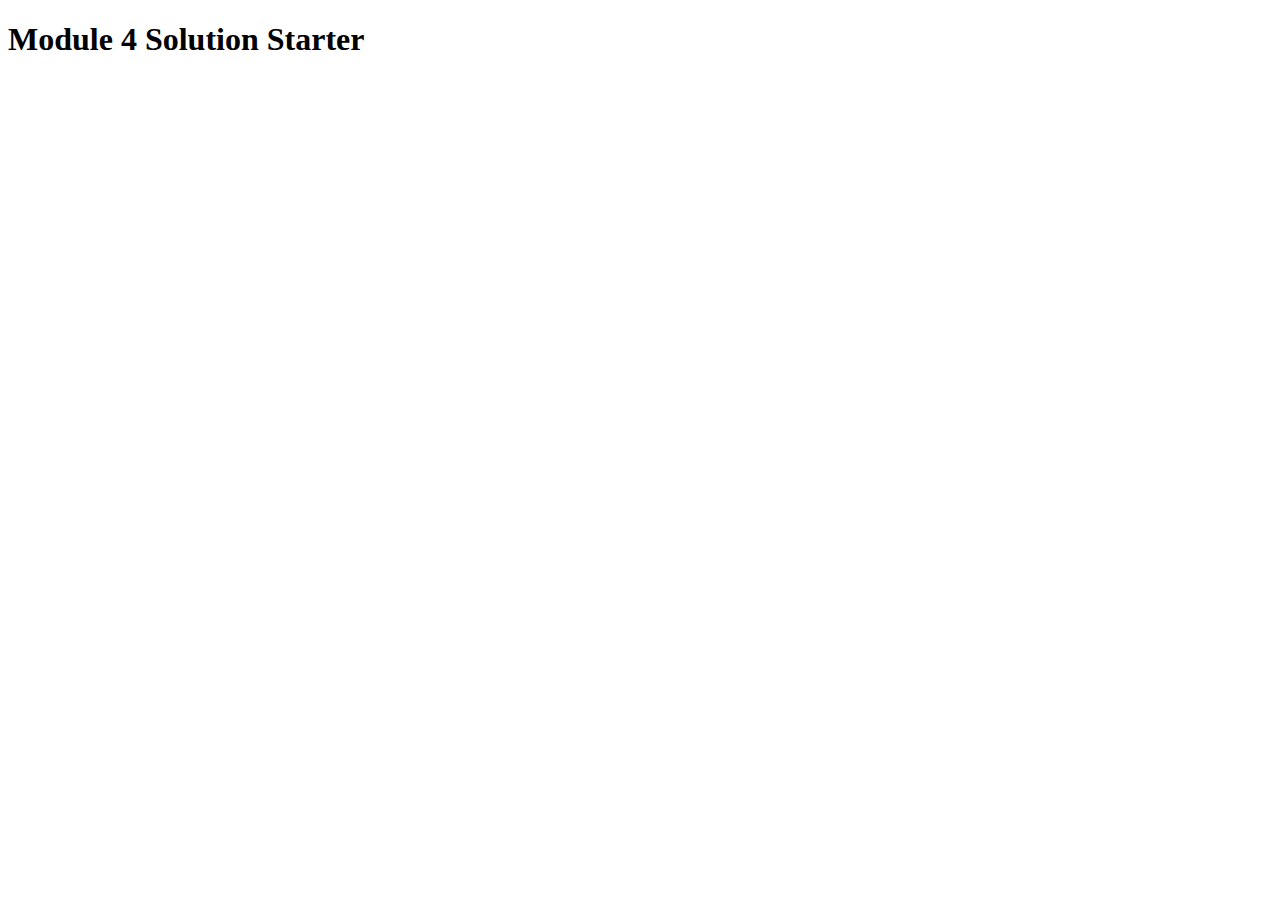
<file: mod4_solution/harder/index.html>
<!DOCTYPE html>
<html>
<head>
  <meta charset="utf-8">
  <title>Module 4 Solution Starter</title>
  <script>
    var names = []; // DO NOT REMOVE
  </script>
  <script src="SpeakHello.js"></script>
  <script src="SpeakGoodBye.js"></script>
  <script src="script.js"></script>
</head>
<body>
  <h1>Module 4 Solution Starter</h1>
</body>
</html>
</file>
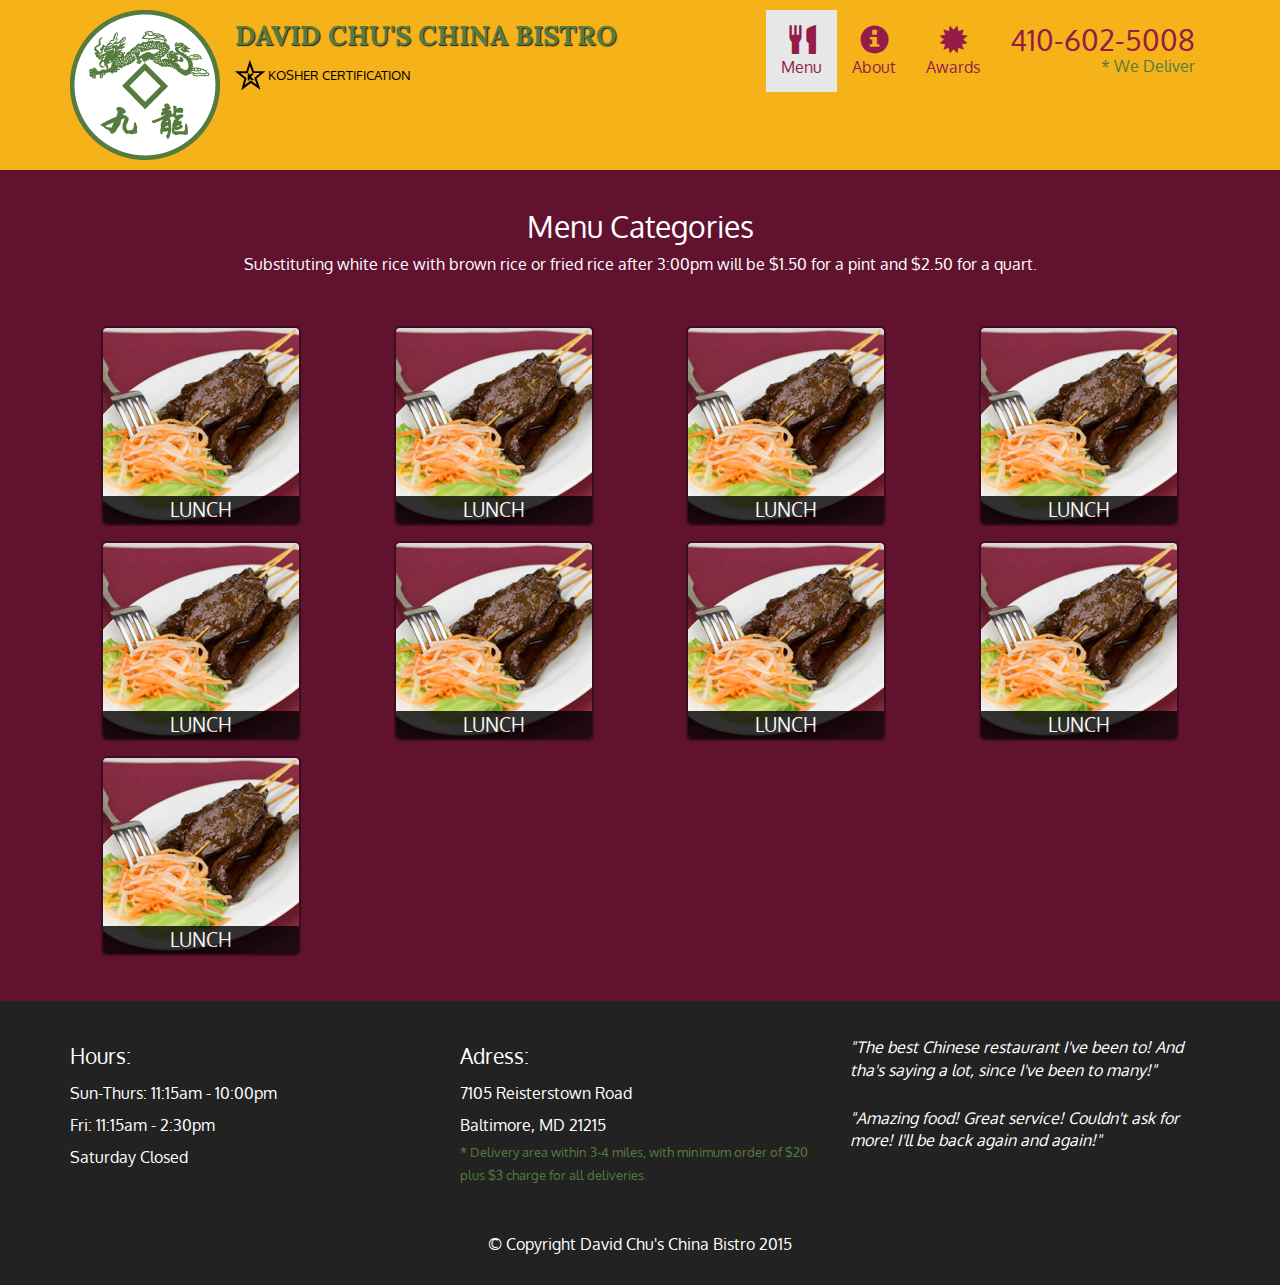
<file: restaurant_site/menu-categories.html>
<!DOCTYPE html>
<html>
  <head>
	<meta charset="utf-8">
	<meta http-equiv="X-UA-Compatible" content="IE=edge">
	<meta name="viewport" content="width=device-width, initial-scale=1">
	<title>David Chu's China Bistro</title>
	<link rel="stylesheet" href="css/bootstrap.min.css">
	<link rel="stylesheet" href="css/style.css">
	<link href="https://fonts.googleapis.com/css?family=Oxygen:400,300,700" rel="stylesheet" type="text/css">
	<link href="https://fonts.googleapis.com/css?family=Lora" rel="stylesheet" type="text/css">
  </head>

  <body>
 	<header>
 		<nav id="header-nav" class="navbar navbar-default">
 			<div class="container">
 				<div class="navbar-header">

 					<!-- Le logo -->
 					<!-- pull-left met l'item en float left (ici le logo) -->
 					<a href="index.html" class="pull-left visible-md visible-lg	">
 						<div id="logo-img" alt="Logo image"></div>
 					</a>

 					<!-- le nom de la société -->
 					<div class="navbar-brand">
 						<a href="index.html"><h1>David Chu's China Bistro</h1></a>
 						<p>
 							<img src="images/star-k-logo.png" alt="Kosher certification">
 							<span>Kosher certification</span>
 						</p>
 					</div>

					<button type="button" class="navbar-toggle collapsed" data-toggle="collapse" data-target="#collapsable-nav" aria-expanded="false">
				        <span class="sr-only">Toggle navigation</span>
        				<span class="icon-bar"></span>
       				    <span class="icon-bar"></span>
        				<span class="icon-bar"></span>
      				</button>
 				</div>

 				<div id=collapsable-nav class="collapse navbar-collapse">
 					<ul id="nav-list" class="nav navbar-nav navbar-right">
 						<li class="visible-xs">
 							<a href="index.html">
 								<span class="glyphicon glyphicon-home"></span><br class="hidden-xs"> Home</a>
 						</li>
 						<li class="active">
 							<a href="menu-categories.html">
 								<span class="glyphicon glyphicon-cutlery"></span><br class="hidden-xs"> Menu</a> <!-- glyphicon permet de resizer, colorer des icones -->
 						</li>
 						<li>
 							<a href="#">
 								<span class="glyphicon glyphicon-info-sign"></span><br class="hidden-xs"> About</a>
 						</li>
 						<li>
 							<a href="#">
 								<span class="glyphicon glyphicon-certificate"></span><br class="hidden-xs"> Awards</a>
 						</li>
 						<li id="phone" class="hidden-xs">
 							<a href="tel:410-602-5008">
 								<span>410-602-5008</span></a><div>* We Deliver</div>
 						</li>
 					</ul> <!-- nav-list -->
 				</div> <!-- .collapse .navbar-collapse -->

 			</div>
 		</nav>
 	</header>

 	<div id="call-btn" class="visible-xs">
 		<a class="btn" href="tel:410-602-5008"><span class="glyphicon glyphicon-earphone"></span>410-602-5008</a>
 	</div>
 	<div id="xs-deliver" class="text-center visible-xs">* We Deliver</div>

 	<div id="main-content" class="container">
 		<h2 id="menu-categories-title" class="text-center">Menu Categories</h2>
 		<div class="text-center">
 			Substituting white rice with brown rice or fried rice after 3:00pm will be $1.50 for a pint and $2.50 for a quart.
 		</div>

 		<section class="row">
 			<div class="col-md-3 col-sm-4 col-xs-6 col-xxs-12">
 				<a href="single-category.html">
 					<div class="category-tile">
 						<img width="200" height="200" src="images/menu/B/B.jpg" alt="Lunch"><span>Lunch</span>
 					</div>
 				</a>
 			</div>
			<div class="col-md-3 col-sm-4 col-xs-6 col-xxs-12">
 				<a href="single-category.html">
 					<div class="category-tile">
 						<img width="200" height="200" src="images/menu/B/B.jpg" alt="Lunch"><span>Lunch</span>
 					</div>
 				</a>
 			</div>
			<div class="col-md-3 col-sm-4 col-xs-6 col-xxs-12">
 				<a href="single-category.html">
 					<div class="category-tile">
 						<img width="200" height="200" src="images/menu/B/B.jpg" alt="Lunch"><span>Lunch</span>
 					</div>
 				</a>
 			</div>
			<div class="col-md-3 col-sm-4 col-xs-6 col-xxs-12">
 				<a href="single-category.html">
 					<div class="category-tile">
 						<img width="200" height="200" src="images/menu/B/B.jpg" alt="Lunch"><span>Lunch</span>
 					</div>
 				</a>
 			</div>
			<div class="col-md-3 col-sm-4 col-xs-6 col-xxs-12">
 				<a href="single-category.html">
 					<div class="category-tile">
 						<img width="200" height="200" src="images/menu/B/B.jpg" alt="Lunch"><span>Lunch</span>
 					</div>
 				</a>
 			</div>
			<div class="col-md-3 col-sm-4 col-xs-6 col-xxs-12">
 				<a href="single-category.html">
 					<div class="category-tile">
 						<img width="200" height="200" src="images/menu/B/B.jpg" alt="Lunch"><span>Lunch</span>
 					</div>
 				</a>
 			</div>
			<div class="col-md-3 col-sm-4 col-xs-6 col-xxs-12">
 				<a href="single-category.html">
 					<div class="category-tile">
 						<img width="200" height="200" src="images/menu/B/B.jpg" alt="Lunch"><span>Lunch</span>
 					</div>
 				</a>
 			</div>
			<div class="col-md-3 col-sm-4 col-xs-6 col-xxs-12">
 				<a href="single-category.html">
 					<div class="category-tile">
 						<img width="200" height="200" src="images/menu/B/B.jpg" alt="Lunch"><span>Lunch</span>
 					</div>
 				</a>
 			</div>
			<div class="col-md-3 col-sm-4 col-xs-6 col-xxs-12">
 				<a href="single-category.html">
 					<div class="category-tile">
 						<img width="200" height="200" src="images/menu/B/B.jpg" alt="Lunch"><span>Lunch</span>
 					</div>
 				</a>
 			</div>
 		</section>
 	</div> <!-- End of main content -->

 	<footer class="panel-footer">
 		<div class="container">
 			<div class="row">
 				<section id="hours" class="col-sm-4">
 					<span>Hours:</span><br>
 					Sun-Thurs: 11:15am - 10:00pm<br>
 					Fri: 11:15am - 2:30pm<br>
 					Saturday Closed
 					<hr class="visible-xs">
 				</section>
 				<section id="adress" class="col-sm-4">
 					<span>Adress:</span><br>
 					7105 Reisterstown Road<br>
 					Baltimore, MD 21215
 					<p>* Delivery area within 3-4 miles, with minimum order of $20 plus $3 charge for all deliveries.</p>
 					<hr class="visible-xs">
 				</section>
 				<section id="testimonials" class="col-sm-4">
 					<p>"The best Chinese restaurant I've been to! And tha's saying a lot, since I've been to many!"</p>
 					<p>"Amazing food! Great service! Couldn't ask for more! I'll be back again and again!"</p>
 				</section>
 			</div> <!-- End of row -->
 			<div class="text-center">
 				&copy; Copyright David Chu's China Bistro 2015
 			</div>
 		</div>
 	</footer>

    <!-- jQuery (Bootstrap JS plugins depend on it) -->
 	<script src="js/jquery-2.1.4.min.js"></script>
 	<script src="js/bootstrap.min.js"></script>
	<script src="js/script.js"></script>
 
  </body>
</html>
</file>
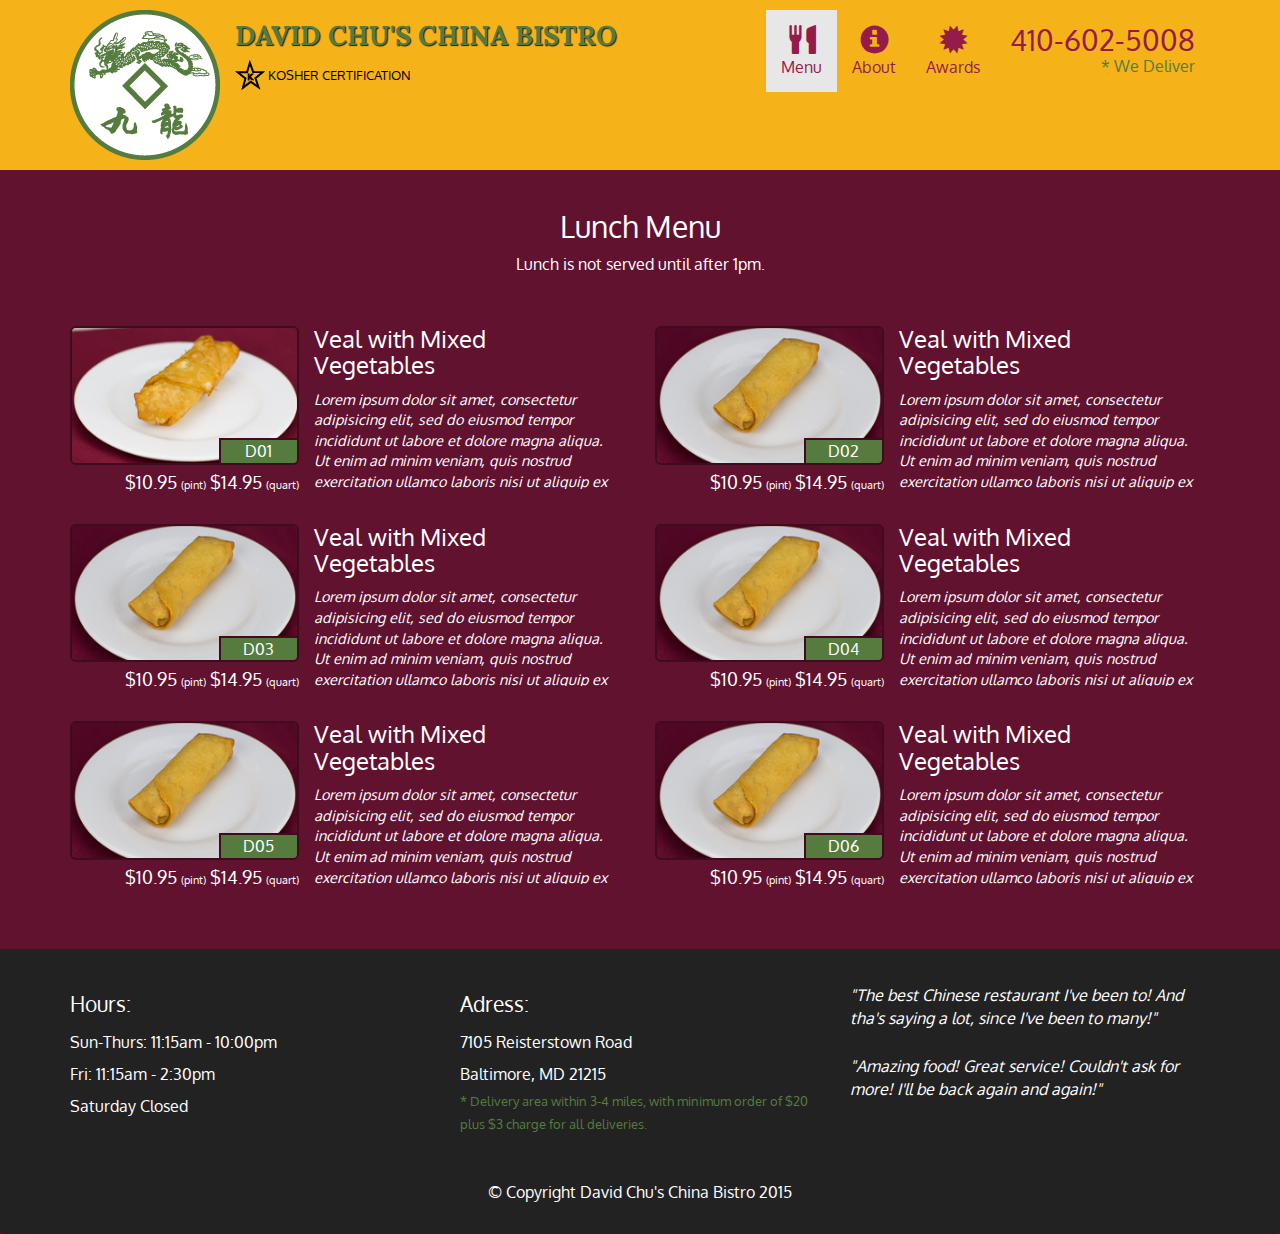
<file: restaurant_site/single-category.html>
<!DOCTYPE html>
<html>
  <head>
	<meta charset="utf-8">
	<meta http-equiv="X-UA-Compatible" content="IE=edge">
	<meta name="viewport" content="width=device-width, initial-scale=1">
	<title>David Chu's China Bistro</title>
	<link rel="stylesheet" href="css/bootstrap.min.css">
	<link rel="stylesheet" href="css/style.css">
	<link href="https://fonts.googleapis.com/css?family=Oxygen:400,300,700" rel="stylesheet" type="text/css">
	<link href="https://fonts.googleapis.com/css?family=Lora" rel="stylesheet" type="text/css">
  </head>

  <body>
 	<header>
 		<nav id="header-nav" class="navbar navbar-default">
 			<div class="container">
 				<div class="navbar-header">

 					<!-- Le logo -->
 					<!-- pull-left met l'item en float left (ici le logo) -->
 					<a href="index.html" class="pull-left visible-md visible-lg	">
 						<div id="logo-img" alt="Logo image"></div>
 					</a>

 					<!-- le nom de la société -->
 					<div class="navbar-brand">
 						<a href="index.html"><h1>David Chu's China Bistro</h1></a>
 						<p>
 							<img src="images/star-k-logo.png" alt="Kosher certification">
 							<span>Kosher certification</span>
 						</p>
 					</div>

					<button type="button" class="navbar-toggle collapsed" data-toggle="collapse" data-target="#collapsable-nav" aria-expanded="false">
				        <span class="sr-only">Toggle navigation</span>
        				<span class="icon-bar"></span>
       				    <span class="icon-bar"></span>
        				<span class="icon-bar"></span>
      				</button>
 				</div>

 				<div id=collapsable-nav class="collapse navbar-collapse">
 					<ul id="nav-list" class="nav navbar-nav navbar-right">
 						<li class="visible-xs">
 							<a href="index.html">
 								<span class="glyphicon glyphicon-home"></span><br class="hidden-xs"> Home</a>
 						</li>
 						<li class="active">
 							<a href="menu-categories.html">
 								<span class="glyphicon glyphicon-cutlery"></span><br class="hidden-xs"> Menu</a> <!-- glyphicon permet de resizer, colorer des icones -->
 						</li>
 						<li>
 							<a href="#">
 								<span class="glyphicon glyphicon-info-sign"></span><br class="hidden-xs"> About</a>
 						</li>
 						<li>
 							<a href="#">
 								<span class="glyphicon glyphicon-certificate"></span><br class="hidden-xs"> Awards</a>
 						</li>
 						<li id="phone" class="hidden-xs">
 							<a href="tel:410-602-5008">
 								<span>410-602-5008</span></a><div>* We Deliver</div>
 						</li>
 					</ul> <!-- nav-list -->
 				</div> <!-- .collapse .navbar-collapse -->

 			</div>
 		</nav>
 	</header>

 	<div id="call-btn" class="visible-xs">
 		<a class="btn" href="tel:410-602-5008"><span class="glyphicon glyphicon-earphone"></span>410-602-5008</a>
 	</div>
 	<div id="xs-deliver" class="text-center visible-xs">* We Deliver</div>

 	<div id="main-content" class="container">
 		<h2 id="menu-categories-title" class="text-center">Lunch Menu</h2>
 		<div class="text-center">Lunch is not served until after 1pm.</div>

 		<section class="row">
 			<div class="menu-item-tile col-md-6">
 				<div class="row">
 					<div class="col-sm-5">
 						<div class="menu-item-photo">
 							<div>D01</div>
 							<img class="img-responsive" width="250" height="150" src="images/menu/B/B-1.jpg" alt="Item">
 						</div>
 						<div class="menu-item-price">$10.95 <span>(pint)</span> $14.95 <span>(quart)</span></div>
 					</div>
 					<div class="menu-item-description col-sm-7">
 						<h3 class="menu-item-title">Veal with Mixed Vegetables</h3>
 						<p class="menu-item-details agrandir-info">Lorem ipsum dolor sit amet, consectetur adipisicing elit, sed do eiusmod tempor incididunt ut labore et dolore magna aliqua. Ut enim ad minim veniam, quis nostrud exercitation ullamco laboris nisi ut aliquip ex ea commodo consequat. Lorem ipsum dolor sit amet, consectetur adipisicing elit, sed do eiusmod tempor incididunt ut labore et dolore magna aliqua. Ut enim ad minim veniam, quis nostrud exercitation ullamco laboris nisi ut aliquip ex ea commodo consequat. Lorem ipsum dolor sit amet, consectetur adipisicing elit, sed do eiusmod tempor </p>
 					</div>
 				</div>
 				<hr class="visible-xs">
 			</div>

 			<div class="menu-item-tile col-md-6">
 				<div class="row">
 					<div class="col-sm-5">
 						<div class="menu-item-photo">
 							<div>D02</div>
 							<img class="img-responsive" width="250" height="150" src="images/menu/B/B-2.jpg" alt="Item">
 						</div>
 						<div class="menu-item-price">$10.95 <span>(pint)</span> $14.95 <span>(quart)</span></div>
 					</div>
 					<div class="menu-item-description col-sm-7">
 						<h3 class="menu-item-title">Veal with Mixed Vegetables</h3>
 						<p class="menu-item-details agrandir-info">Lorem ipsum dolor sit amet, consectetur adipisicing elit, sed do eiusmod tempor incididunt ut labore et dolore magna aliqua. Ut enim ad minim veniam, quis nostrud exercitation ullamco laboris nisi ut aliquip ex ea commodo consequat.</p>
 					</div>
 				</div>
 				<hr class="visible-xs">
 			</div>

 			<div class="clearfix visible-md-block visible-lg-block"></div>


 			<div class="menu-item-tile col-md-6">
 				<div class="row">
 					<div class="col-sm-5">
 						<div class="menu-item-photo">
 							<div>D03</div>
 							<img class="img-responsive" width="250" height="150" src="images/menu/B/B-2.jpg" alt="Item">
 						</div>
 						<div class="menu-item-price">$10.95 <span>(pint)</span> $14.95 <span>(quart)</span></div>
 					</div>
 					<div class="menu-item-description col-sm-7">
 						<h3 class="menu-item-title">Veal with Mixed Vegetables</h3>
 						<p class="menu-item-details agrandir-info">Lorem ipsum dolor sit amet, consectetur adipisicing elit, sed do eiusmod tempor incididunt ut labore et dolore magna aliqua. Ut enim ad minim veniam, quis nostrud exercitation ullamco laboris nisi ut aliquip ex ea commodo consequat.</p>
 					</div>
 				</div>
 				<hr class="visible-xs">
 			</div>


 			<div class="menu-item-tile col-md-6">
 				<div class="row">
 					<div class="col-sm-5">
 						<div class="menu-item-photo">
 							<div>D04</div>
 							<img class="img-responsive" width="250" height="150" src="images/menu/B/B-2.jpg" alt="Item">
 						</div>
 						<div class="menu-item-price">$10.95 <span>(pint)</span> $14.95 <span>(quart)</span></div>
 					</div>
 					<div class="menu-item-description col-sm-7">
 						<h3 class="menu-item-title">Veal with Mixed Vegetables</h3>
 						<p class="menu-item-details agrandir-info">Lorem ipsum dolor sit amet, consectetur adipisicing elit, sed do eiusmod tempor incididunt ut labore et dolore magna aliqua. Ut enim ad minim veniam, quis nostrud exercitation ullamco laboris nisi ut aliquip ex ea commodo consequat.</p>
 					</div>
 				</div>
 				<hr class="visible-xs">
 			</div>

 			<div class="clearfix visible-md-block visible-lg-block"></div>

 			<div class="menu-item-tile col-md-6">
 				<div class="row">
 					<div class="col-sm-5">
 						<div class="menu-item-photo">
 							<div>D05</div>
 							<img class="img-responsive" width="250" height="150" src="images/menu/B/B-2.jpg" alt="Item">
 						</div>
 						<div class="menu-item-price">$10.95 <span>(pint)</span> $14.95 <span>(quart)</span></div>
 					</div>
 					<div class="menu-item-description col-sm-7">
 						<h3 class="menu-item-title">Veal with Mixed Vegetables</h3>
 						<p class="menu-item-details agrandir-info">Lorem ipsum dolor sit amet, consectetur adipisicing elit, sed do eiusmod tempor incididunt ut labore et dolore magna aliqua. Ut enim ad minim veniam, quis nostrud exercitation ullamco laboris nisi ut aliquip ex ea commodo consequat.</p>
 					</div>
 				</div>
 				<hr class="visible-xs">
 			</div>


 			<div class="menu-item-tile col-md-6">
 				<div class="row">
 					<div class="col-sm-5">
 						<div class="menu-item-photo">
 							<div>D06</div>
 							<img class="img-responsive" width="250" height="150" src="images/menu/B/B-2.jpg" alt="Item">
 						</div>
 						<div class="menu-item-price">$10.95 <span>(pint)</span> $14.95 <span>(quart)</span></div>
 					</div>
 					<div class="menu-item-description col-sm-7">
 						<h3 class="menu-item-title">Veal with Mixed Vegetables</h3>
 						<p class="menu-item-details agrandir-info">Lorem ipsum dolor sit amet, consectetur adipisicing elit, sed do eiusmod tempor incididunt ut labore et dolore magna aliqua. Ut enim ad minim veniam, quis nostrud exercitation ullamco laboris nisi ut aliquip ex ea commodo consequat.</p>
 					</div>
 				</div>
 				<hr class="visible-xs">
 			</div>

 			<div class="clearfix visible-md-block visible-lg-block"></div>
 		</section>

 	</div> <!-- End of main content -->

 	<footer class="panel-footer">
 		<div class="container">
 			<div class="row">
 				<section id="hours" class="col-sm-4">
 					<span>Hours:</span><br>
 					Sun-Thurs: 11:15am - 10:00pm<br>
 					Fri: 11:15am - 2:30pm<br>
 					Saturday Closed
 					<hr class="visible-xs">
 				</section>
 				<section id="adress" class="col-sm-4">
 					<span>Adress:</span><br>
 					7105 Reisterstown Road<br>
 					Baltimore, MD 21215
 					<p>* Delivery area within 3-4 miles, with minimum order of $20 plus $3 charge for all deliveries.</p>
 					<hr class="visible-xs">
 				</section>
 				<section id="testimonials" class="col-sm-4">
 					<p>"The best Chinese restaurant I've been to! And tha's saying a lot, since I've been to many!"</p>
 					<p>"Amazing food! Great service! Couldn't ask for more! I'll be back again and again!"</p>
 				</section>
 			</div> <!-- End of row -->
 			<div class="text-center">
 				&copy; Copyright David Chu's China Bistro 2015
 			</div>
 		</div>
 	</footer>

    <!-- jQuery (Bootstrap JS plugins depend on it) -->
 	<script src="js/jquery-2.1.4.min.js"></script>
 	<script src="js/bootstrap.min.js"></script>
	<script src="js/script.js"></script>
 
  </body>
</html>
</file>
<file: stylesheets/stylesheet.css>
* {
  box-sizing: border-box; }

body {
  padding: 0;
  margin: 0;
  font-family: "Open Sans", "Helvetica Neue", Helvetica, Arial, sans-serif;
  font-size: 16px;
  line-height: 1.5;
  color: #606c71; }

a {
  color: #1e6bb8;
  text-decoration: none; }
  a:hover {
    text-decoration: underline; }

.btn {
  display: inline-block;
  margin-bottom: 1rem;
  color: rgba(255, 255, 255, 0.7);
  background-color: rgba(255, 255, 255, 0.08);
  border-color: rgba(255, 255, 255, 0.2);
  border-style: solid;
  border-width: 1px;
  border-radius: 0.3rem;
  transition: color 0.2s, background-color 0.2s, border-color 0.2s; }
  .btn + .btn {
    margin-left: 1rem; }

.btn:hover {
  color: rgba(255, 255, 255, 0.8);
  text-decoration: none;
  background-color: rgba(255, 255, 255, 0.2);
  border-color: rgba(255, 255, 255, 0.3); }

@media screen and (min-width: 64em) {
  .btn {
    padding: 0.75rem 1rem; } }

@media screen and (min-width: 42em) and (max-width: 64em) {
  .btn {
    padding: 0.6rem 0.9rem;
    font-size: 0.9rem; } }

@media screen and (max-width: 42em) {
  .btn {
    display: block;
    width: 100%;
    padding: 0.75rem;
    font-size: 0.9rem; }
    .btn + .btn {
      margin-top: 1rem;
      margin-left: 0; } }

.page-header {
  color: #fff;
  text-align: center;
  background-color: #159957;
  background-image: linear-gradient(120deg, #155799, #159957); }

@media screen and (min-width: 64em) {
  .page-header {
    padding: 5rem 6rem; } }

@media screen and (min-width: 42em) and (max-width: 64em) {
  .page-header {
    padding: 3rem 4rem; } }

@media screen and (max-width: 42em) {
  .page-header {
    padding: 2rem 1rem; } }

.project-name {
  margin-top: 0;
  margin-bottom: 0.1rem; }

@media screen and (min-width: 64em) {
  .project-name {
    font-size: 3.25rem; } }

@media screen and (min-width: 42em) and (max-width: 64em) {
  .project-name {
    font-size: 2.25rem; } }

@media screen and (max-width: 42em) {
  .project-name {
    font-size: 1.75rem; } }

.project-tagline {
  margin-bottom: 2rem;
  font-weight: normal;
  opacity: 0.7; }

@media screen and (min-width: 64em) {
  .project-tagline {
    font-size: 1.25rem; } }

@media screen and (min-width: 42em) and (max-width: 64em) {
  .project-tagline {
    font-size: 1.15rem; } }

@media screen and (max-width: 42em) {
  .project-tagline {
    font-size: 1rem; } }

.main-content :first-child {
  margin-top: 0; }
.main-content img {
  max-width: 100%; }
.main-content h1, .main-content h2, .main-content h3, .main-content h4, .main-content h5, .main-content h6 {
  margin-top: 2rem;
  margin-bottom: 1rem;
  font-weight: normal;
  color: #159957; }
.main-content p {
  margin-bottom: 1em; }
.main-content code {
  padding: 2px 4px;
  font-family: Consolas, "Liberation Mono", Menlo, Courier, monospace;
  font-size: 0.9rem;
  color: #383e41;
  background-color: #f3f6fa;
  border-radius: 0.3rem; }
.main-content pre {
  padding: 0.8rem;
  margin-top: 0;
  margin-bottom: 1rem;
  font: 1rem Consolas, "Liberation Mono", Menlo, Courier, monospace;
  color: #567482;
  word-wrap: normal;
  background-color: #f3f6fa;
  border: solid 1px #dce6f0;
  border-radius: 0.3rem; }
  .main-content pre > code {
    padding: 0;
    margin: 0;
    font-size: 0.9rem;
    color: #567482;
    word-break: normal;
    white-space: pre;
    background: transparent;
    border: 0; }
.main-content .highlight {
  margin-bottom: 1rem; }
  .main-content .highlight pre {
    margin-bottom: 0;
    word-break: normal; }
.main-content .highlight pre, .main-content pre {
  padding: 0.8rem;
  overflow: auto;
  font-size: 0.9rem;
  line-height: 1.45;
  border-radius: 0.3rem; }
.main-content pre code, .main-content pre tt {
  display: inline;
  max-width: initial;
  padding: 0;
  margin: 0;
  overflow: initial;
  line-height: inherit;
  word-wrap: normal;
  background-color: transparent;
  border: 0; }
  .main-content pre code:before, .main-content pre code:after, .main-content pre tt:before, .main-content pre tt:after {
    content: normal; }
.main-content ul, .main-content ol {
  margin-top: 0; }
.main-content blockquote {
  padding: 0 1rem;
  margin-left: 0;
  color: #819198;
  border-left: 0.3rem solid #dce6f0; }
  .main-content blockquote > :first-child {
    margin-top: 0; }
  .main-content blockquote > :last-child {
    margin-bottom: 0; }
.main-content table {
  display: block;
  width: 100%;
  overflow: auto;
  word-break: normal;
  word-break: keep-all; }
  .main-content table th {
    font-weight: bold; }
  .main-content table th, .main-content table td {
    padding: 0.5rem 1rem;
    border: 1px solid #e9ebec; }
.main-content dl {
  padding: 0; }
  .main-content dl dt {
    padding: 0;
    margin-top: 1rem;
    font-size: 1rem;
    font-weight: bold; }
  .main-content dl dd {
    padding: 0;
    margin-bottom: 1rem; }
.main-content hr {
  height: 2px;
  padding: 0;
  margin: 1rem 0;
  background-color: #eff0f1;
  border: 0; }

@media screen and (min-width: 64em) {
  .main-content {
    max-width: 64rem;
    padding: 2rem 6rem;
    margin: 0 auto;
    font-size: 1.1rem; } }

@media screen and (min-width: 42em) and (max-width: 64em) {
  .main-content {
    padding: 2rem 4rem;
    font-size: 1.1rem; } }

@media screen and (max-width: 42em) {
  .main-content {
    padding: 2rem 1rem;
    font-size: 1rem; } }

.site-footer {
  padding-top: 2rem;
  margin-top: 2rem;
  border-top: solid 1px #eff0f1; }

.site-footer-owner {
  display: block;
  font-weight: bold; }

.site-footer-credits {
  color: #819198; }

@media screen and (min-width: 64em) {
  .site-footer {
    font-size: 1rem; } }

@media screen and (min-width: 42em) and (max-width: 64em) {
  .site-footer {
    font-size: 1rem; } }

@media screen and (max-width: 42em) {
  .site-footer {
    font-size: 0.9rem; } }
</file>
<file: stylesheets/github-light.css>
/*
   Copyright 2014 GitHub Inc.

   Licensed under the Apache License, Version 2.0 (the "License");
   you may not use this file except in compliance with the License.
   You may obtain a copy of the License at

       http://www.apache.org/licenses/LICENSE-2.0

   Unless required by applicable law or agreed to in writing, software
   distributed under the License is distributed on an "AS IS" BASIS,
   WITHOUT WARRANTIES OR CONDITIONS OF ANY KIND, either express or implied.
   See the License for the specific language governing permissions and
   limitations under the License.

*/

.pl-c /* comment */ {
  color: #969896;
}

.pl-c1      /* constant, markup.raw, meta.diff.header, meta.module-reference, meta.property-name, support, support.constant, support.variable, variable.other.constant */,
.pl-s .pl-v /* string variable */ {
  color: #0086b3;
}

.pl-e  /* entity */,
.pl-en /* entity.name */ {
  color: #795da3;
}

.pl-s .pl-s1 /* string source */,
.pl-smi      /* storage.modifier.import, storage.modifier.package, storage.type.java, variable.other, variable.parameter.function */ {
  color: #333;
}

.pl-ent /* entity.name.tag */ {
  color: #63a35c;
}

.pl-k /* keyword, storage, storage.type */ {
  color: #a71d5d;
}

.pl-pds              /* punctuation.definition.string, string.regexp.character-class */,
.pl-s                /* string */,
.pl-s .pl-pse .pl-s1 /* string punctuation.section.embedded source */,
.pl-sr               /* string.regexp */,
.pl-sr .pl-cce       /* string.regexp constant.character.escape */,
.pl-sr .pl-sra       /* string.regexp string.regexp.arbitrary-repitition */,
.pl-sr .pl-sre       /* string.regexp source.ruby.embedded */ {
  color: #183691;
}

.pl-v /* variable */ {
  color: #ed6a43;
}

.pl-id /* invalid.deprecated */ {
  color: #b52a1d;
}

.pl-ii /* invalid.illegal */ {
  background-color: #b52a1d;
  color: #f8f8f8;
}

.pl-sr .pl-cce /* string.regexp constant.character.escape */ {
  color: #63a35c;
  font-weight: bold;
}

.pl-ml /* markup.list */ {
  color: #693a17;
}

.pl-mh        /* markup.heading */,
.pl-mh .pl-en /* markup.heading entity.name */,
.pl-ms        /* meta.separator */ {
  color: #1d3e81;
  font-weight: bold;
}

.pl-mq /* markup.quote */ {
  color: #008080;
}

.pl-mi /* markup.italic */ {
  color: #333;
  font-style: italic;
}

.pl-mb /* markup.bold */ {
  color: #333;
  font-weight: bold;
}

.pl-md /* markup.deleted, meta.diff.header.from-file */ {
  background-color: #ffecec;
  color: #bd2c00;
}

.pl-mi1 /* markup.inserted, meta.diff.header.to-file */ {
  background-color: #eaffea;
  color: #55a532;
}

.pl-mdr /* meta.diff.range */ {
  color: #795da3;
  font-weight: bold;
}

.pl-mo /* meta.output */ {
  color: #1d3e81;
}
</file>
<file: mod2_solution/css/style.css>
*{
	font-family: Verdana, Geneva, sans-serif;
	box-sizing: border-box;
}

h1{
	text-align: center;
	margin-top: 40px;
	margin-bottom: 40px;
	font-size: 175%;
}

.row{
	width: 100%;
}

.Menu{
	background-color: gray;
	border: 2px solid black;
	margin-right: 10px;
	margin-left: 10px;
	position: relative;
}

.Chicken{
	background-color: red;
}

.Sushis{
	background-color: blue;
}

.Beef{
	background-color: yellow;
}

.Chicken,.Sushis,.Beef{
	font-weight: bold;
	border: 2px solid;
	text-align: center;
	width: 140px;
	position: absolute;
	top: -22px;
	right: -2px;
	padding-top: 8px;
	padding-bottom: 8px;
	font-size: 125%;
}

@media(min-width: 992px){
	.Col-Lg-3{
		width: 29.33%;
		float: left;
		margin-right: 2%;
		padding-left: 2%;
		margin-bottom: 2%;
		padding-top: 28px;
		margin-left: 2%;
	}

}

@media(min-width: 768px) and (max-width: 991px){
	.Col-Md-2{
		width: 46%;
		float: left;
		margin-right: 2%;
		padding-left: 2%;
		margin-bottom: 2%;
		padding-top: 28px;
		margin-left: 2%;
		}

	.Col-Md-1{
		width: 96%;
		float: left;
		margin-right: 2%;
		padding-left: 2%;
		margin-bottom: 2%;
		padding-top: 28px;
		margin-left: 2%;
		}
}

@media(max-width: 767px){
	.Col-Sm-1{
		width: 88%;
		float: left;
		margin-right: 2%;
		padding-left: 2%;
		margin-bottom: 2%;
		padding-top: 28px;
		margin-left: 2%;
		}
}
</file>
<file: mod3_solution/css/style.css>
<<<<<<< HEAD
body {
	font-size: 16px;
	color: #3c6bb7;
	background-color: #fff;
	font-family: 'Oxygen', sans-serif;
}

/*HEADER*/
#header-nav {
	background-color: #3c6bb7;
	border-radius: 0; /*supprime l'angle arrondi du header*/
}

.navbar-brand {
	padding-top: 25px;
}

.navbar-brand h1 { /*restaurant name*/
	font-family: 'Oxygen', serif;
	color: #ffffff;
	font-size: 1.5em;
	font-weight: bold;
	text-shadow: 2px 2px 2px #30343d;
	margin-top: 0;
	margin-bottom: 0;
}

.navbar-brand a:hover, .navbar-brand a:focus {
	text-decoration: none;
}

#nav-list {
	margin-top: 90px;
}

#nav-list a {
	color: #16264c;
	text-align: center;
	border-bottom: 2px solid #16264c;
}

#nav-list a:hover {
	background: #a4bef9;
}

.navbar-header button.navbar-toggle, .navbar-header .icon-bar {
  	border: 1px solid #E7E7E7;
}

.navbar-header button.navbar-toggle {
 	clear: both;
 	margin-top: -55px;
}
/*END HEADER*/


/*Home page main content*/

#main-content h2 {
	font-size: 1.8em;
	font-weight: bold;
}

#sect-chicken, #sect-beef, #sect-sushi {
	margin-top: 35px;
	margin-right: 10px;
	margin-left: 10px;
	padding-left: 15px;
	padding-right: 15px;
	padding-bottom: 15px;
	background-color: #bbcaed;
}


/*Home page - end main content*/



/*----------------------------------------------------*/



/*medium devices only*/
@media (min-width: 992px)  {
	/*header*/

	/*end header*/

	/*Home page main content*/
 	#sect-chicken, #sect-beef, #sect-sushi {
		width: 31%;
	}
	/*Home page - end main content*/

}

/*Small devices only*/
@media (min-width: 768px) and (max-width: 991px) {
	/*header*/


	
/*end header*/

	/*Home page main content*/
	#sect-chicken, #sect-beef, #sect-sushi {
		width: 47%;
	}

}

/*Extra small devices only*/
@media  (max-width: 767px) {
	/*header*/
	.navbar-brand {
		padding-top: 10px;
		height: 80px;
	}

	.navbar-brand h1 {
		padding-top: 17px;
		/*font-size: 5vw; 1vw = 1% of viewport width*/
	}

	#collapsable-nav a { /*collapsed nav menu glyphicon*/
		font-size: 1.2em;
	}

	#collapsable-nav a span { /*garde la taille du glyphicon*/
		font-size: 1em;
		margin-right: 5px;
	}

	#nav-list {
		margin-top: 0;
		margin-bottom: 0;
		background-color: #fff;
		border-top: 2px solid black;
	}
	/*end header*/

	/*Home page - end main content*/
	#home-menu {
	padding-left: 70px;
	padding-right: 70px;
	}	
=======
body {
	font-size: 16px;
	color: #3c6bb7;
	background-color: #fff;
	font-family: 'Oxygen', sans-serif;
}

/*HEADER*/
#header-nav {
	background-color: #3c6bb7;
	border-radius: 0; /*supprime l'angle arrondi du header*/
}

.navbar-brand {
	padding-top: 25px;
}

.navbar-brand h1 { /*restaurant name*/
	font-family: 'Oxygen', serif;
	color: #ffffff;
	font-size: 1.5em;
	font-weight: bold;
	text-shadow: 2px 2px 2px #30343d;
	margin-top: 0;
	margin-bottom: 0;
}

.navbar-brand a:hover, .navbar-brand a:focus {
	text-decoration: none;
}

#nav-list {
	margin-top: 90px;
}

#nav-list a {
	color: #16264c;
	text-align: center;
	border-bottom: 2px solid #16264c;
}

#nav-list a:hover {
	background: #a4bef9;
}

.navbar-header button.navbar-toggle, .navbar-header .icon-bar {
  	border: 1px solid #E7E7E7;
}

.navbar-header button.navbar-toggle {
 	clear: both;
 	margin-top: -55px;
}
/*END HEADER*/


/*Home page main content*/

#main-content h2 {
	font-size: 1.8em;
	font-weight: bold;
}

#sect-chicken, #sect-beef, #sect-sushi {
	margin-top: 35px;
	margin-right: 10px;
	margin-left: 10px;
	padding-left: 15px;
	padding-right: 15px;
	padding-bottom: 15px;
	background-color: #bbcaed;
}


/*Home page - end main content*/



/*----------------------------------------------------*/



/*medium devices only*/
@media (min-width: 992px)  {
	/*header*/

	/*end header*/

	/*Home page main content*/
 #sect-chicken, #sect-beef, #sect-sushi {
		width: 31%;
}
	/*Home page - end main content*/

}

/*Small devices only*/
@media (min-width: 768px) and (max-width: 991px) {
	/*header*/


	
/*end header*/

	/*Home page main content*/
#sect-chicken, #sect-beef, #sect-sushi {
		width: 47%;
}

}

/*Extra small devices only*/
@media  (max-width: 767px) {
	/*header*/
	.navbar-brand {
		padding-top: 10px;
		height: 80px;
	}

	.navbar-brand h1 {
		padding-top: 17px;
		/*font-size: 5vw; 1vw = 1% of viewport width*/
	}

	#collapsable-nav a { /*collapsed nav menu glyphicon*/
		font-size: 1.2em;
	}

	#collapsable-nav a span { /*garde la taille du glyphicon*/
		font-size: 1em;
		margin-right: 5px;
	}

	#nav-list {
		margin-top: 0;
		margin-bottom: 0;
		background-color: #fff;
		border-top: 2px solid black;
	}
	/*end header*/

	/*Home page - end main content*/
	#home-menu {
	padding-left: 70px;
	padding-right: 70px;
	}	
>>>>>>> c7a31ab4d4bc847949083da8723b721485c78280
}
</file>
<file: mod5_solution/css/styles.css>
body {
  font-size: 16px;
  color: #fff;
  background-color: #61122f;
  font-family: 'Oxygen', sans-serif;
}

/** HEADER **/
#header-nav {
  background-color: #f6b319;
  border-radius: 0;
  border: 0;
}

#logo-img {
  background: url('../images/restaurant-logo_large.png') no-repeat;
  width: 150px;
  height: 150px;
  margin: 10px 15px 10px 0;
}

.navbar-brand {
  padding-top: 25px;
}
.navbar-brand h1 { /* Restaurant name */
  font-family: 'Lora', serif;
  color: #557c3e;
  font-size: 1.5em;
  text-transform: uppercase;
  font-weight: bold;
  text-shadow: 1px 1px 1px #222;
  margin-top: 0;
  margin-bottom: 0;
  line-height: .75;
}
.navbar-brand a:hover, .navbar-brand a:focus {
  text-decoration: none;
}
.navbar-brand p { /* Kosher cert */
  color: #000;
  text-transform: uppercase;
  font-size: .7em;
  margin-top: 15px;
}
.navbar-brand p span { /* Star-K */
  vertical-align: middle;
}

#nav-list {
  margin-top: 10px;
}
#nav-list a {
  color: #951C49;
  text-align: center;
}
#nav-list a:hover {
  background: #E7E7E7;
}
#nav-list a span {
  font-size: 1.8em;
}

#phone {
  margin-top: 5px;
}
#phone a { /* Phone number */
  text-align: right;
  padding-bottom: 0;
}
#phone div { /* We Deliver */
  color: #557c3e;
  text-align: right;
  padding-right: 15px;
}

.navbar-header button.navbar-toggle, .navbar-header .icon-bar {
  border: 1px solid #61122f;
}
.navbar-header button.navbar-toggle {
  clear: both;
  margin-top: -30px;
}
/* END HEADER */

/* FOOTER */
.panel-footer {
  margin-top: 30px;
  padding-top: 35px;
  padding-bottom: 30px;
  background-color: #222;
  border-top: 0;
}
.panel-footer div.row {
  margin-bottom: 35px;
}
#hours, #address {
  line-height: 2;
}
#hours > span, #address > span {
  font-size: 1.3em;
}
#address p {
  color: #557c3e;
  font-size: .8em;
  line-height: 1.8;
}
#testimonials {
  font-style: italic;
}
#testimonials p:nth-child(2) {
  margin-top: 25px;
}
/* END FOOTER */



/* HOME PAGE */
.container .jumbotron {
  box-shadow: 0 0 50px #3F0C1F;
  border: 2px solid #3F0C1F;
}

#menu-tile, #specials-tile, #map-tile {
  height: 250px;
  width: 100%;
  margin-bottom: 15px;
  position: relative;
  border: 2px solid #3F0C1F;
  overflow: hidden;
}
#menu-tile:hover, #specials-tile:hover, #map-tile:hover {
  box-shadow: 0 1px 5px 1px #cccccc;
}
#menu-tile {
  background: url('../images/menu-tile.jpg') no-repeat;
  background-position: center;
}
#specials-tile {
  background: url('../images/specials-tile.jpg') no-repeat;
  background-position: center;
}
#menu-tile span, #specials-tile span, #map-tile span {
  position: absolute;
  bottom: 0;
  right: 0;
  width: 100%;
  text-align: center;
  font-size: 1.6em;
  text-transform: uppercase;
  background-color: #000;
  color: #fff;
  opacity: .8;
}
/* END HOME PAGE */

/* MENU CATEGORIES PAGE */
.category-tile { 
  position: relative;
  border: 2px solid #3F0C1F;
  overflow: hidden;
  width: 200px;
  height: 200px;
  margin: 0 auto 15px;
}
.category-tile span {
  position: absolute;
  bottom: 0;
  right: 0;
  width: 100%;
  text-align: center;
  font-size: 1.2em;
  text-transform: uppercase;
  background-color: #000;
  color: #fff;
  opacity: .8;
}
.category-tile:hover {
  box-shadow: 0 1px 5px 1px #cccccc;
}

#menu-categories-title + div {
  margin-bottom: 50px;
}
/* END MENU CATEGORIES PAGE */

/* SINGLE CATEGORY PAGE */
.menu-item-tile {
  margin-bottom: 25px;
}
.menu-item-tile hr {
  width: 80%;
}
.menu-item-tile .menu-item-price {
  font-size: 1.1em;
  text-align: right;
  margin-top: -15px;
  margin-right: -15px;
}
.menu-item-tile .menu-item-price span {
  font-size: .6em;
}
.menu-item-photo {
  position: relative;
  border: 2px solid #3F0C1F; 
  overflow: hidden;
  padding: 0;
  margin-right: -15px;
  margin-left: auto;
  margin-bottom: 20px;
  max-width: 250px;
}
.menu-item-photo div {
  position: absolute;
  bottom: 0;
  right: 0;
  width: 80px;
  background-color: #557c3e;
  text-align: center;
}
.menu-item-description {
  padding-right: 30px;
}
h3.menu-item-title {
  margin: 0 0 10px;
}
.menu-item-details {
  font-size: .9em;
  font-style: italic;
}
/* END SINGLE CATEGORY PAGE */


/********** Large devices only **********/
@media (min-width: 1200px) {
  .container .jumbotron {
    background: url('../images/jumbotron_1200.jpg') no-repeat;
    height: 675px;
  }
}

/********** Medium devices only **********/
@media (min-width: 992px) and (max-width: 1199px) {
  /* Header */
  #logo-img {
    background: url('../images/restaurant-logo_medium.png') no-repeat;
    width: 100px;
    height: 100px;
    margin: 5px 5px 5px 0;
  }
  /* End Header */

  /* Home Page */
  .container .jumbotron {
    background: url('../images/jumbotron_992.jpg') no-repeat;
    height: 558px;
  }
  /* End Home Page */
}

/********** Small devices only **********/
@media (min-width: 768px) and (max-width: 991px) {
  /* Home Page */
  .container .jumbotron {
    background: url('../images/jumbotron_768.jpg') no-repeat;
    height: 432px;
  }
  /* End Home Page */
}

/********** Extra small devices only **********/
@media (max-width: 767px) {
  /* Header */
  .navbar-brand {
    padding-top: 10px;
    height: 80px;
  }
  .navbar-brand h1 { /* Restaurant name */
    padding-top: 10px;
    font-size: 5vw; /* 1vw = 1% of viewport width */
  }
  .navbar-brand p { /* Kosher cert */
    font-size: .6em;
    margin-top: 12px;
  }
  .navbar-brand p img { /* Star-K */
    height: 20px;
  }

  #collapsable-nav a { /* Collapsed nav menu text */
    font-size: 1.2em;
  }
  #collapsable-nav a span { /* Collapsed nav menu glyph */
    font-size: 1em;
    margin-right: 5px;
  }

  #call-btn > a {
    font-size: 1.5em;
    display: block;
    margin: 0 20px;
    padding: 10px;
    border: 2px solid #fff;
    background-color: #f6b319;
    color: #951c49;
  }
  #xs-deliver {
    margin-top: 5px;
    font-size: .7em;
    letter-spacing: .1em;
    text-transform: uppercase;
  }
  /* End Header */

  /* Footer */
  .panel-footer section {
    margin-bottom: 30px;
    text-align: center;
  }
  .panel-footer section:nth-child(3) {
    margin-bottom: 0; /* margin already exists on the whole row */
  }
  .panel-footer section hr {
    width: 50%;
  }
  /* End Footer */

  /* Home Page */
  .container .jumbotron {
    margin-top: 30px;
    padding: 0;
  }
  #menu-tile, #specials-tile {
    width: 360px;
    margin: 0 auto 15px;
  }

  .menu-item-photo {
    margin-right: auto;
  }
  .menu-item-tile .menu-item-price {
    text-align: center;
  }
  .menu-item-description {
    text-align: center;;
  }
}


/********** Super extra small devices Only :-) (e.g., iPhone 4) **********/
@media (max-width: 479px) {
  /* Header */
  .navbar-brand h1 { /* Restaurant name */
    padding-top: 5px;
    font-size: 6vw;
  }
  /* End Header */
  
  /* Home page */
  #menu-tile, #specials-tile {
    width: 280px;
    margin: 0 auto 15px;
  }

  .col-xxs-12 {
    position: relative;
    min-height: 1px;
    padding-right: 15px;
    padding-left: 15px;
    float: left;
    width: 100%;
  }
}
</file>
<file: Module 3/css/style.css>
body {
	font-size: 16px;
	color: #3c6bb7;
	background-color: #fff;
	font-family: 'Oxygen', sans-serif;
}

/*HEADER*/
#header-nav {
	background-color: #3c6bb7;
	border-radius: 0; /*supprime l'angle arrondi du header*/
}

.navbar-brand {
	padding-top: 25px;
}

.navbar-brand h1 { /*restaurant name*/
	font-family: 'Oxygen', serif;
	color: #ffffff;
	font-size: 1.5em;
	font-weight: bold;
	text-shadow: 2px 2px 2px #30343d;
	margin-top: 0;
	margin-bottom: 0;
}

.navbar-brand a:hover, .navbar-brand a:focus {
	text-decoration: none;
}

#nav-list {
	margin-top: 90px;
}

#nav-list a {
	color: #16264c;
	text-align: center;
	border-bottom: 2px solid #16264c;
}

#nav-list a:hover {
	background: #a4bef9;
}

.navbar-header button.navbar-toggle, .navbar-header .icon-bar {
  	border: 1px solid #E7E7E7;
}

.navbar-header button.navbar-toggle {
 	clear: both;
 	margin-top: -55px;
}
/*END HEADER*/


/*Home page main content*/

#main-content h2 {
	font-size: 1.8em;
	font-weight: bold;
}

#sect-chicken, #sect-beef, #sect-sushi {
	margin-top: 35px;
	margin-right: 10px;
	margin-left: 10px;
	padding-left: 15px;
	padding-right: 15px;
	padding-bottom: 15px;
	background-color: #bbcaed;
}


/*Home page - end main content*/



/*----------------------------------------------------*/



/*medium devices only*/
@media (min-width: 992px)  {
	/*header*/

	/*end header*/

	/*Home page main content*/
 	#sect-chicken, #sect-beef, #sect-sushi {
		width: 31%;
	}
	/*Home page - end main content*/

}

/*Small devices only*/
@media (min-width: 768px) and (max-width: 991px) {
	/*header*/


	
/*end header*/

	/*Home page main content*/
	#sect-chicken, #sect-beef, #sect-sushi {
		width: 47%;
	}

}

/*Extra small devices only*/
@media  (max-width: 767px) {
	/*header*/
	.navbar-brand {
		padding-top: 10px;
		height: 80px;
	}

	.navbar-brand h1 {
		padding-top: 17px;
		/*font-size: 5vw; 1vw = 1% of viewport width*/
	}

	#collapsable-nav a { /*collapsed nav menu glyphicon*/
		font-size: 1.2em;
	}

	#collapsable-nav a span { /*garde la taille du glyphicon*/
		font-size: 1em;
		margin-right: 5px;
	}

	#nav-list {
		margin-top: 0;
		margin-bottom: 0;
		background-color: #fff;
		border-top: 2px solid black;
	}
	/*end header*/

	/*Home page - end main content*/
	#home-menu {
	padding-left: 70px;
	padding-right: 70px;
	}	
}
</file>
<file: restaurant_site/css/style.css>
body {
	font-size: 16px;
	color: #fff;
	background-color: #61122f;
	font-family: 'Oxygen', sans-serif;
}

/*HEADER*/
#header-nav {
	background-color: #f6b319;
	border-radius: 0; /*supprime l'angle arrondi du header*/
	border: 0;
}

#logo-img {
	background: url('../images/restaurant-logo_large.png') no-repeat;
	width: 150px;
	height: 150px;
	margin: 10px 15px 10px 0;
}

.navbar-brand {
	padding-top: 25px;
}

.navbar-brand h1 { /*restaurant name*/
	font-family: 'Lora', serif;
	color: #557c3e;
	font-size: 1.5em;
	text-transform: uppercase;
	font-weight: bold;
	text-shadow: 1px 1px 1px #222;
	margin-top: 0;
	margin-bottom: 0;
	line-height: .75;
}

.navbar-brand a:hover, .navbar-brand a:focus {
	text-decoration: none;
}

.navbar-brand p { /*kosher certification*/
	color: #000;
	text-transform: uppercase;
	font-size: .7em;
	margin-top: 15px;
}

.navbar-brand p span { /*star K*/
	vertical-align: middle;
}

#nav-list {
	margin-top: 10px;
}

#nav-list a {
	color: #951C49;
	text-align: center;
}

#nav-list a:hover {
	background: #E7E7E7;
}

#nav-list a span {
	font-size: 1.8em;
}

#phone {
	margin-top: 5px;
}

#phone a {
	text-align: right;
	padding-bottom: 0;
}

#phone div {
	color: #557c3e;
	text-align: right;
	padding-right: 15px;
}

.navbar-header button.navbar-toggle, .navbar-header .icon-bar {
  border: 1px solid #61122f;
}

.navbar-header button.navbar-toggle {
 	clear: both;
 	margin-top: -30px;
}
/*END HEADER*/


/*FOOTER*/
.panel-footer {
	margin-top: 30px;
	padding-top: 35px;
	padding-bottom: 30px;
	background-color: #222;
	border-top: 0;
}

.panel-footer div.row {
	margin-bottom: 35px;
}

#hours, #adress {
	line-height: 2;
}

#hours > span, #adress > span {
	font-size: 1.3em;
}

#adress p {
	color: #557c3e;
	font-size: .8em;
	line-height: 1.8;
}

#testimonials {
	font-style: italic;
}

#testimonials p:nth-child(2) { /*le 2e paragraphe a une marge*/
	margin-top: 25px;
}
/*END OF FOOTER*/


/*Home page main content*/
.container .jumbotron {
	box-shadow: 0 0 50px #3F0C1F;
	border: 2px solid #3F0C1F;
}

#menu-tile, #specials-tile, #map-tile {
	height: 250px;
	width: 100%;
	margin-bottom: 15px;
	position: relative;
	border: 2px solid #3F0C1F;
	overflow: hidden;
	border-radius: 6px;
}

#menu-tile:hover, #specials-tile:hover, #map-tile:hover {
	box-shadow: 0 1px 5px 1px #CCCCCC;
}

#menu-tile {
    background: url('../images/menu-tile.jpg') no-repeat;
  	background-position: center;
}
#specials-tile {
  	background: url('../images/specials-tile.jpg') no-repeat;
 	background-position: center;
}

#menu-tile span, #specials-tile span, #map-tile span {
  	position: absolute;
  	bottom: 0;
  	right: 0;
  	width: 100%;
  	text-align: center;
  	font-size: 1.6em;
  	text-transform: uppercase;
  	background-color: #000;
  	color: #fff;
  	opacity: .8;
}
/*Home page - end main content*/



/*MENU CATEGORIES*/
.category-tile {
	position: relative;
	border: 2px solid #3F0C1F;
	overflow: hidden;
	width: 200px;
	height: 200px;
	margin: 0 auto 15px;
	border-radius: 6px;
}

.category-tile span {
	position: absolute;
	bottom: 0;
	right: 0;
	width: 100%;
	text-align: center;
	font-size: 1.2em;
	text-transform: uppercase;
	background-color: #000;
	color: #fff;
	opacity: .8;
}

.category-tile:hover {
	box-shadow: 0 1px 5px 1px #CCCCCC;
}

#menu-categories-title + div {
	margin-bottom: 50px;
}
/*END OF MENU CATEGORIES*/


/*SINGLE CATEGORY*/
.menu-item-tile {
	margin-bottom: 25px;
}

.menu-item-tile hr {
	width: 80%;
}

.menu-item-tile .menu-item-price {
	font-size: 1.1em;
	text-align: right;
	margin-top: -15px;
	margin-right: -15px;
}

.menu-item-tile .menu-item-price span {
	font-size: .6em;
}

.menu-item-photo {
	position: relative;
	border: 2px solid #3F0C1F;
	overflow: hidden;
	padding: 0;
	margin-right: -15px;
	margin-left: auto;
	margin-bottom: 20px;
	max-width: 250px;
	border-radius: 6px;
}

.menu-item-photo div {
	position: absolute;
	bottom: -2px;
	right: -2px;
	width: 80px;
	background-color: #557c3e;
	text-align: center;
	border: 2px solid #3F0C1F; /*ajouté*/
}

.menu-item-description {
	padding-right: 30px;
}

h3.menu-item-title {
	margin: 0 0 10px;
}

.menu-item-details {
	font-size: .9em;
	font-style: italic;
}
/*END OF SINGLE CATEGORY*/

/*----------------------------------------------------*/



/*large devices only*/
@media (min-width: 1200px) {
	/*Home page main content*/
	.container .jumbotron {
		background: url('../images/jumbotron_1200.jpg') no-repeat;
		height: 675px;
	}
	/*Home page - end main content*/

	.agrandir-info {
		height: 100px;
		overflow-y: hidden;
		text-overflow: ellipsis;
	}

	.agrandir-info:hover {
		height: auto;
	}

}

/*medium devices only*/
@media (min-width: 992px) and (max-width: 1199px) {
	/*header*/
	#logo-img {
		background: url("../images/restaurant-logo_medium.png") no-repeat;
		width: 100px;
		height: 100px;
		margin: 5px 5px 5px 0;
	}
	/*end header*/

	/*Home page main content*/
	.container .jumbotron {
		background: url('../images/jumbotron_992.jpg') no-repeat;
		height: 558px;
	}
	/*Home page - end main content*/

	.agrandir-info {
		height: 100px;
		overflow-y: hidden;
		text-overflow: ellipsis;
	}

	.agrandir-info:hover {
		height: auto;
	}
}

/*Small devices only*/
@media (min-width: 768px) and (max-width: 991px) {
	/*header*/

	/*end header*/

	/*Home page main content*/
	.container .jumbotron {
		background: url('../images/jumbotron_768.jpg') no-repeat;
		height: 432px;
	}

	/*Home page - end main content*/
}

/*Extra small devices only*/
@media (min-width: 480px) and (max-width: 767px) {
	/*header*/
	.navbar-brand {
		padding-top: 10px;
		height: 80px;
	}

	.navbar-brand h1 {
		padding-top: 10px;
		font-size: 5vw; /*1vw = 1% of viewport width*/
	}

	.navbar-brand p {
		font-size: .6em;
		margin-top: 12px;
	}

	.navbar-brand p img {
		height: 20px;
	}

	#collapsable-nav a { /*collapsed nav menu glyphicon*/
		font-size: 1.2em;
	}

	#collapsable-nav a span { /*garde la taille du glyphicon*/
		font-size: 1em;
		margin-right: 5px;
	}

	#call-btn > a {
		font-size: 1.5em;
		display: block;
		margin: 0 20px;
		padding: 10px;
		border: 2px solid #fff;
		background-color: #f6b319;
		color: #951c49;
	}

	#xs-deliver {
		margin-top: 5px;
		font-size: .7em;
		letter-spacing: .1em;
		text-transform: uppercase;
	}
	/*end header*/


	/*FOOTER*/
	.panel-footer section {
		margin-bottom: 30px;
		text-align: center;
	}

	.panel-footer section:nth-child(3) {
		margin-bottom: 0
	}

	.panel-footer section hr {
		width: 50%;
	}
	/*END FOOTER */

	/*Home page main content*/
	.container .jumbotron {
		margin-top: 30px;
		padding: 0;
	}

	#menu-tile, #specials-tile, #map-tile {
    	width: 360px;
    	max-width: 100%;
    	margin: 0 auto 15px;
  }
	/*Home page - end main content*/



	/*SINGLE CATEGORY*/
	.menu-item-photo {
		margin-right: auto;
	}

	.menu-item-tile .menu-item-price {
		text-align: center;
	}

	.menu-item-description {
		text-align: center;
	}
	/*END SINGLE CATEGORY*/
}

/*Super Extra small devices only*/
@media (max-width: 479px) {
	/*header*/
	.navbar-brand {
		padding-top: 10px;
		height: 80px;
	}

	.navbar-brand h1 {
		padding-top: 10px;
		font-size: 5vw; /*1vw = 1% of viewport width*/
	}

	.navbar-brand p {
		font-size: .6em;
		margin-top: 12px;
	}

	.navbar-brand p img {
		height: 20px;
	}

	#collapsable-nav a { /*collapsed nav menu glyphicon*/
		font-size: 1.2em;
	}

	#collapsable-nav a span { /*garde la taille du glyphicon*/
		font-size: 1em;
		margin-right: 5px;
	}

	#call-btn > a {
		font-size: 1.5em;
		display: block;
		margin: 0 20px
		padding: 10px;
		border: 2px solid #fff;
		background-color: #f6b319;
		color: #951c49;
	}

	#xs-deliver {
		margin-top: 5px;
		font-size: .7em;
		letter-spacing: .1em;
		text-transform: uppercase;
	}
	/*end header*/



	/*HOME PAGE*/
	#menu-tile, #specials-tile {
		width: 280px;
		margin: 0 auto 15px;
	}

	.col-xxs-12 {
		position: relative;
  		min-height: 1px;
  		padding-right: 15px;
  		padding-left: 15px;
  		float: left;
  		width: 100%;
	}

	.container .jumbotron {
		margin-top: 30px;
		padding: 0;
	}

	#menu-tile, #specials-tile, #map-tile {
    	width: 360px;
    	max-width: 100%;
    	margin: 0 auto 15px;
  }
	/*END HOMEPAGE*/

	/*SINGLE CATEGORY*/
	.menu-item-photo {
		margin-right: auto;
	}

	.menu-item-tile .menu-item-price {
		text-align: center;
	}

	.menu-item-description {
		text-align: center;
	}
	/*END SINGLE CATEGORY*/
}
</file>
